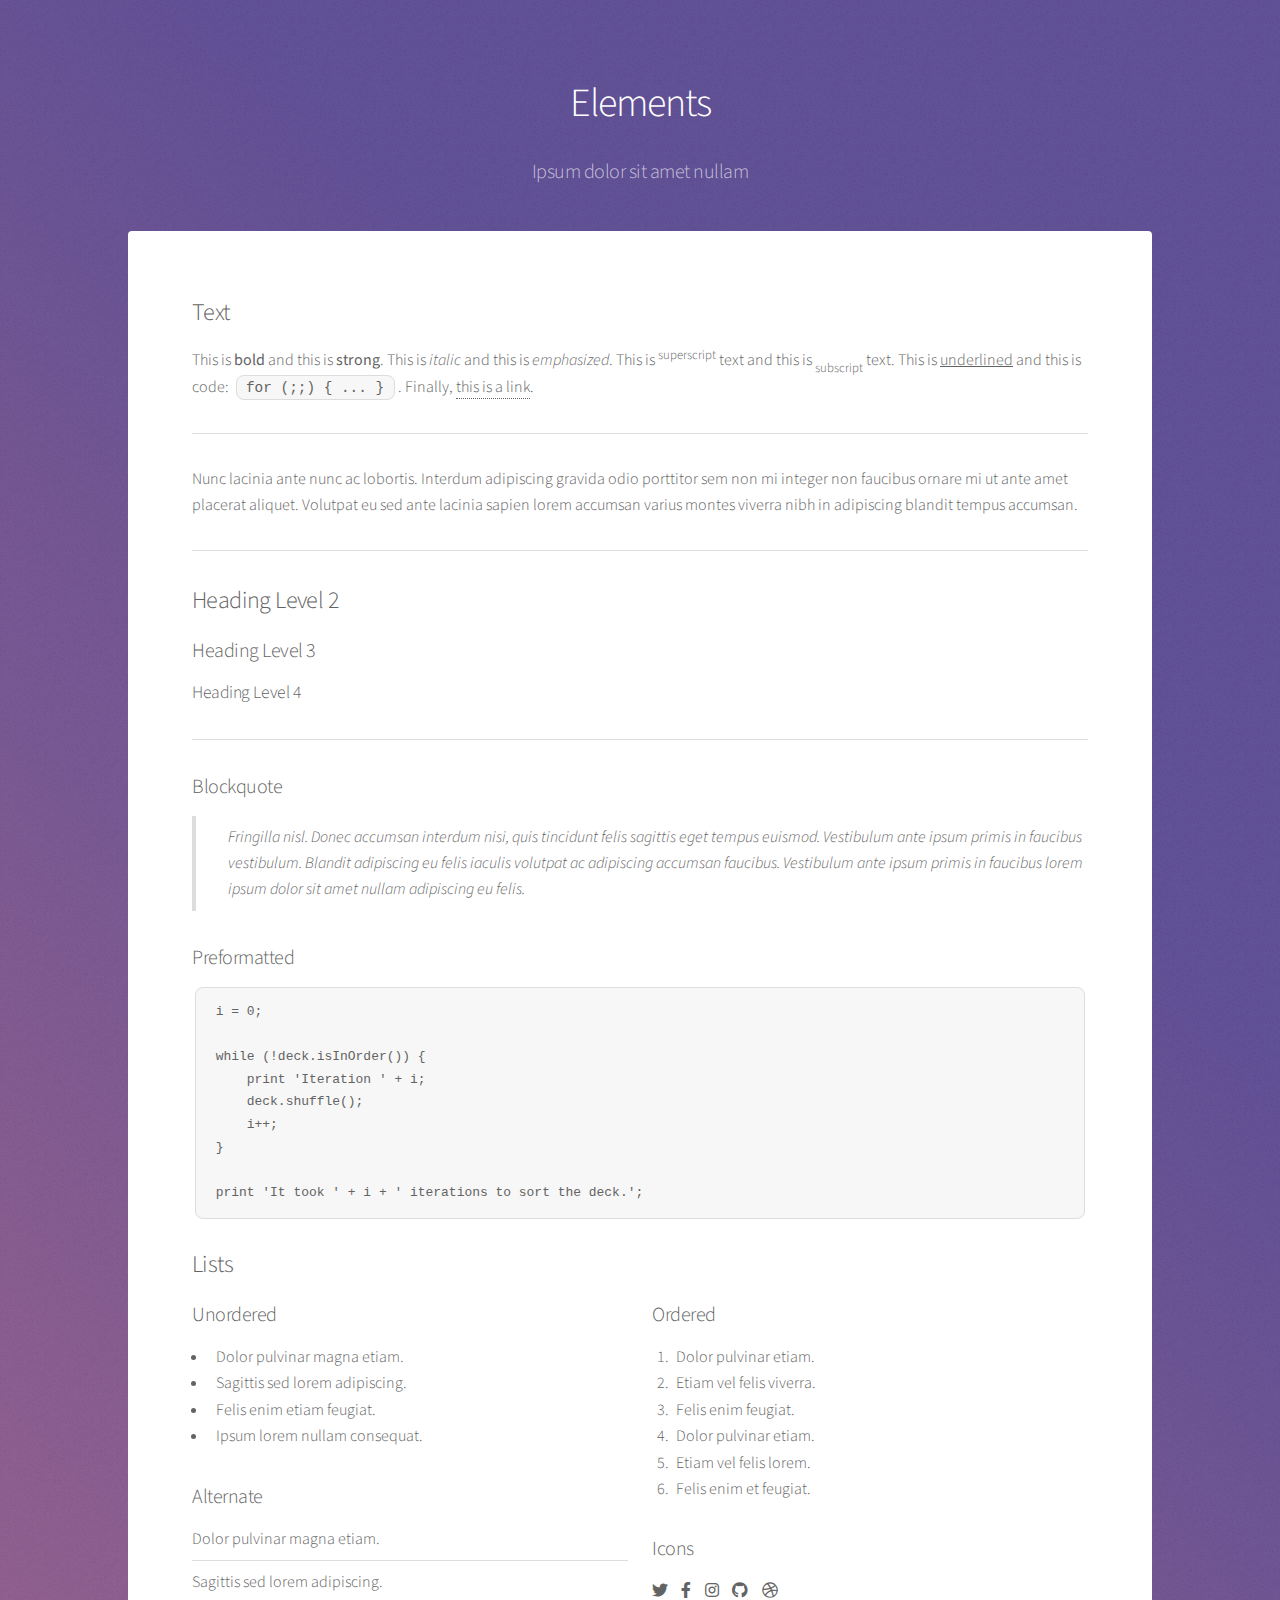
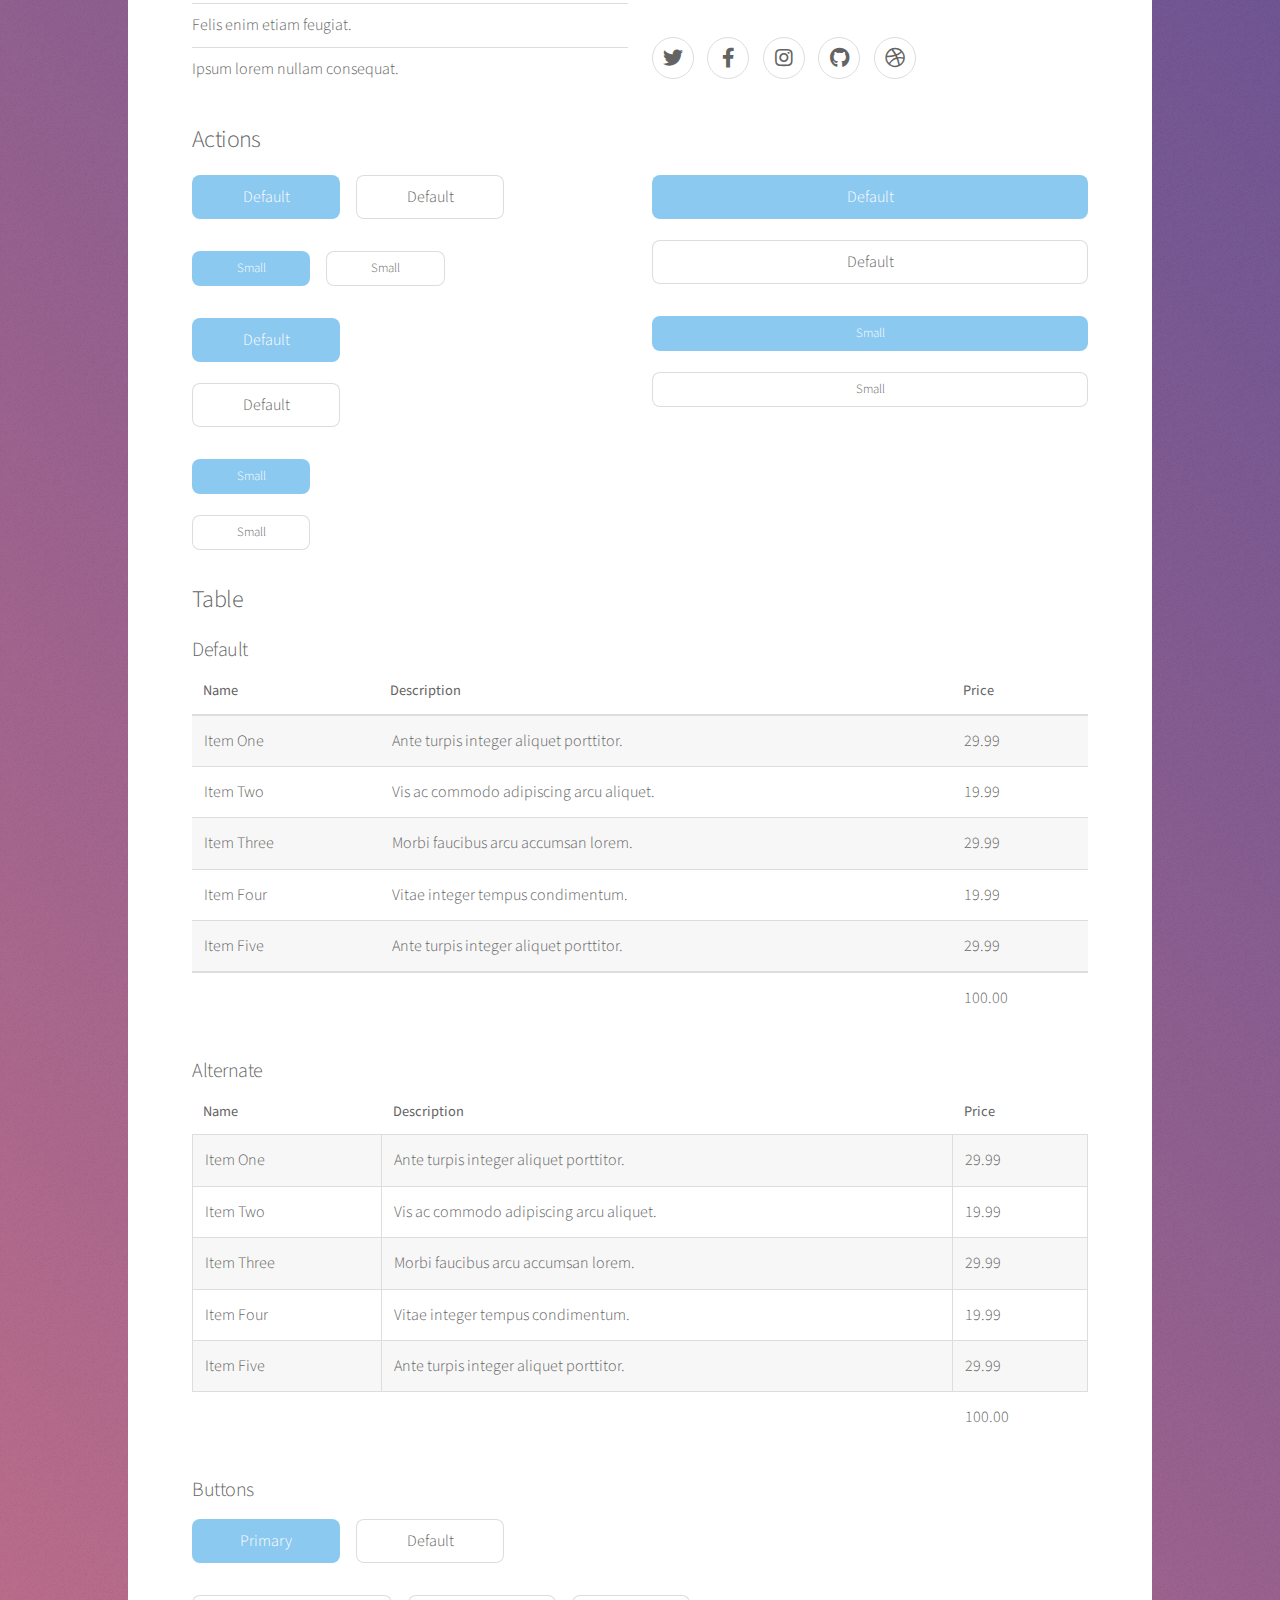
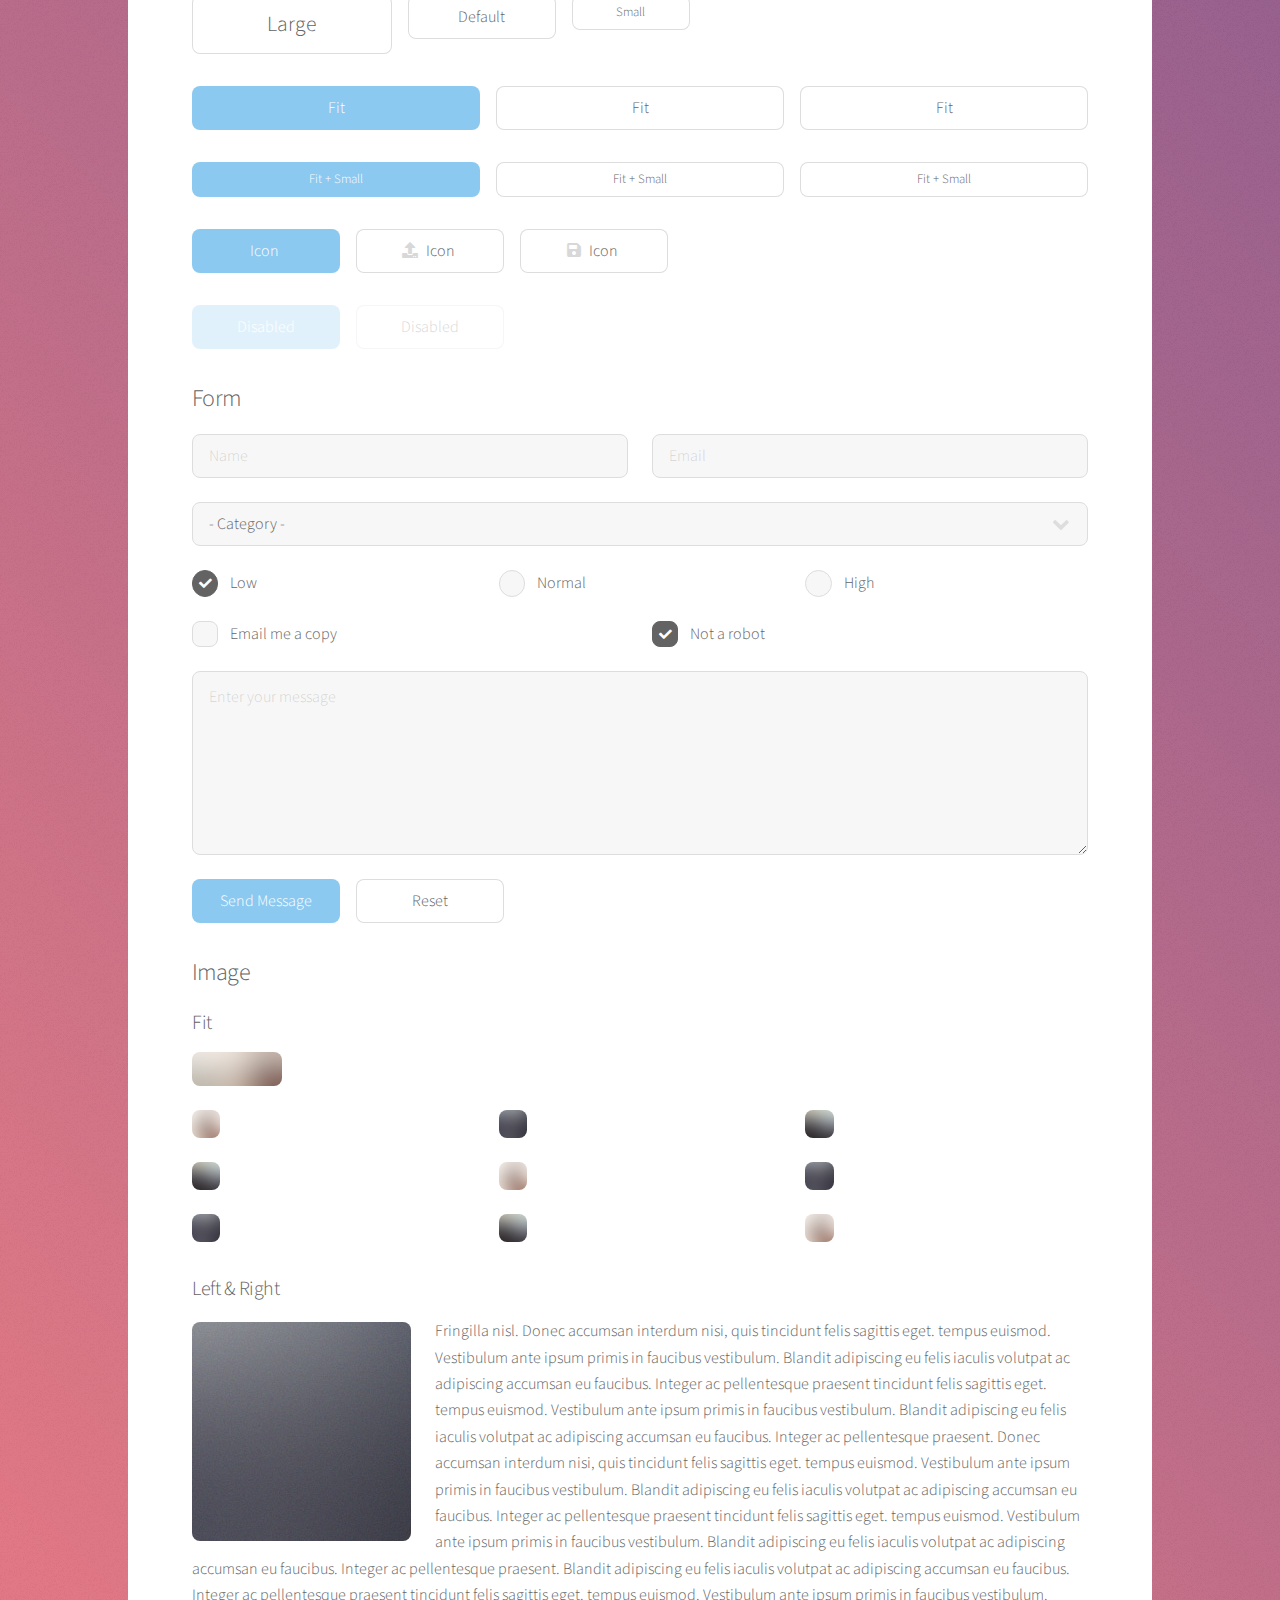
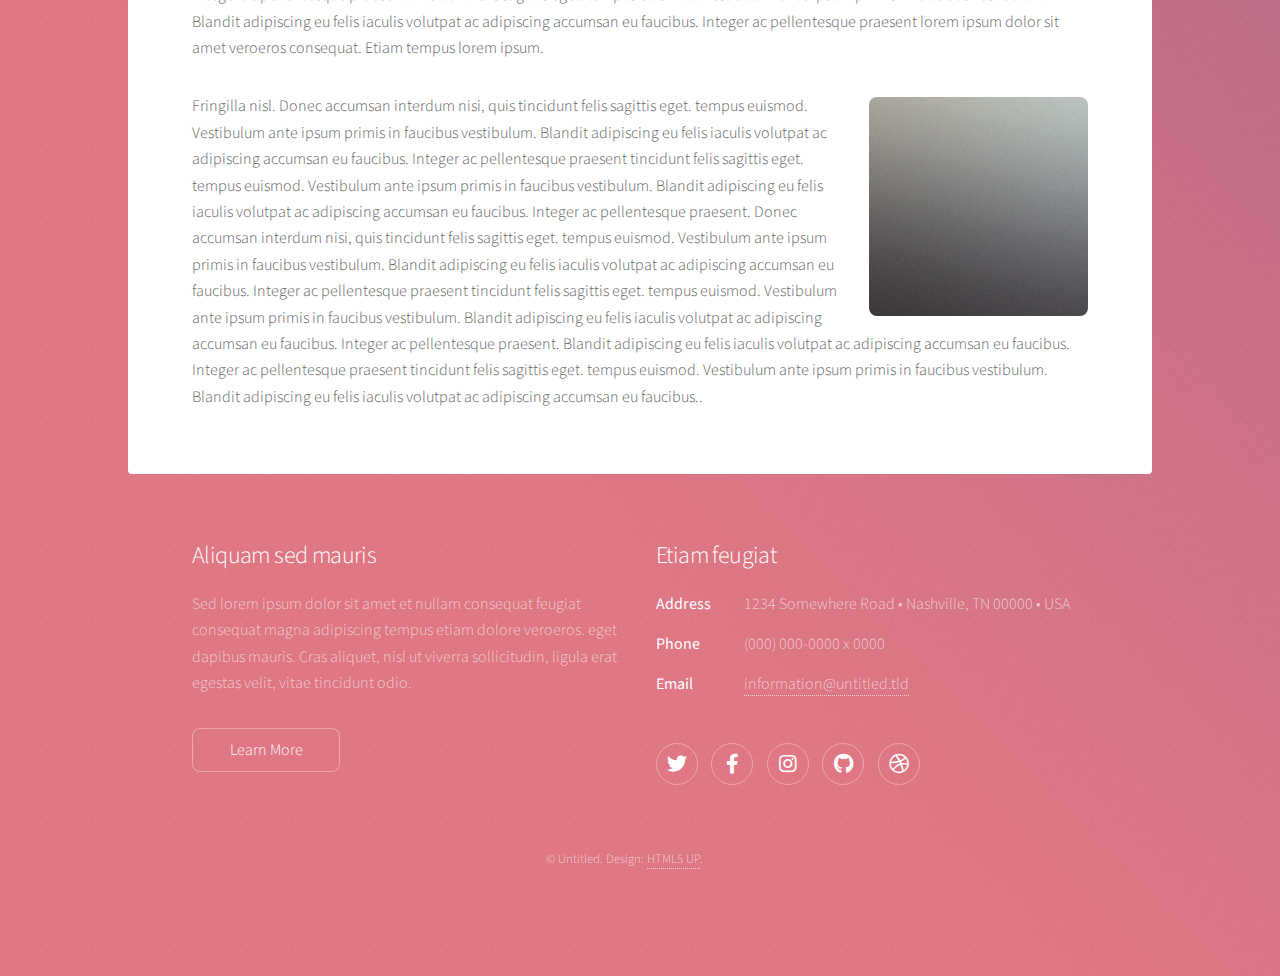
<file: elements.html>
<!DOCTYPE HTML>
<!--
	Stellar by HTML5 UP
	html5up.net | @ajlkn
	Free for personal and commercial use under the CCA 3.0 license (html5up.net/license)
-->
<html>
	<head>
		<title>Elements - Stellar by HTML5 UP</title>
		<meta charset="utf-8" />
		<meta name="viewport" content="width=device-width, initial-scale=1, user-scalable=no" />
		<link rel="stylesheet" href="assets/css/main.css" />
		<noscript><link rel="stylesheet" href="assets/css/noscript.css" /></noscript>
	</head>
	<body class="is-preload">

		<!-- Wrapper -->
			<div id="wrapper">

				<!-- Header -->
					<header id="header">
						<h1>Elements</h1>
						<p>Ipsum dolor sit amet nullam</p>
					</header>

				<!-- Main -->
					<div id="main">

						<!-- Content -->
							<section id="content" class="main">

								<!-- Text -->
									<section>
										<h2>Text</h2>
										<p>This is <b>bold</b> and this is <strong>strong</strong>. This is <i>italic</i> and this is <em>emphasized</em>.
										This is <sup>superscript</sup> text and this is <sub>subscript</sub> text.
										This is <u>underlined</u> and this is code: <code>for (;;) { ... }</code>. Finally, <a href="#">this is a link</a>.</p>
										<hr />
										<p>Nunc lacinia ante nunc ac lobortis. Interdum adipiscing gravida odio porttitor sem non mi integer non faucibus ornare mi ut ante amet placerat aliquet. Volutpat eu sed ante lacinia sapien lorem accumsan varius montes viverra nibh in adipiscing blandit tempus accumsan.</p>
										<hr />
										<h2>Heading Level 2</h2>
										<h3>Heading Level 3</h3>
										<h4>Heading Level 4</h4>
										<hr />
										<h3>Blockquote</h3>
										<blockquote>Fringilla nisl. Donec accumsan interdum nisi, quis tincidunt felis sagittis eget tempus euismod. Vestibulum ante ipsum primis in faucibus vestibulum. Blandit adipiscing eu felis iaculis volutpat ac adipiscing accumsan faucibus. Vestibulum ante ipsum primis in faucibus lorem ipsum dolor sit amet nullam adipiscing eu felis.</blockquote>
										<h3>Preformatted</h3>
										<pre><code>i = 0;

while (!deck.isInOrder()) {
    print 'Iteration ' + i;
    deck.shuffle();
    i++;
}

print 'It took ' + i + ' iterations to sort the deck.';</code></pre>
									</section>

								<!-- Lists -->
									<section>
										<h2>Lists</h2>
										<div class="row">
											<div class="col-6 col-12-medium">
												<h3>Unordered</h3>
												<ul>
													<li>Dolor pulvinar magna etiam.</li>
													<li>Sagittis sed lorem adipiscing.</li>
													<li>Felis enim etiam feugiat.</li>
													<li>Ipsum lorem nullam consequat.</li>
												</ul>
												<h3>Alternate</h3>
												<ul class="alt">
													<li>Dolor pulvinar magna etiam.</li>
													<li>Sagittis sed lorem adipiscing.</li>
													<li>Felis enim etiam feugiat.</li>
													<li>Ipsum lorem nullam consequat.</li>
												</ul>
											</div>
											<div class="col-6 col-12-medium">
												<h3>Ordered</h3>
												<ol>
													<li>Dolor pulvinar etiam.</li>
													<li>Etiam vel felis viverra.</li>
													<li>Felis enim feugiat.</li>
													<li>Dolor pulvinar etiam.</li>
													<li>Etiam vel felis lorem.</li>
													<li>Felis enim et feugiat.</li>
												</ol>
												<h3>Icons</h3>
												<ul class="icons">
													<li><a href="#" class="icon brands fa-twitter"><span class="label">Twitter</span></a></li>
													<li><a href="#" class="icon brands fa-facebook-f"><span class="label">Facebook</span></a></li>
													<li><a href="#" class="icon brands fa-instagram"><span class="label">Instagram</span></a></li>
													<li><a href="#" class="icon brands fa-github"><span class="label">GitHub</span></a></li>
													<li><a href="#" class="icon brands fa-dribbble"><span class="label">Dribbble</span></a></li>
												</ul>
												<ul class="icons">
													<li><a href="#" class="icon brands alt fa-twitter"><span class="label">Twitter</span></a></li>
													<li><a href="#" class="icon brands alt fa-facebook-f"><span class="label">Facebook</span></a></li>
													<li><a href="#" class="icon brands alt fa-instagram"><span class="label">Instagram</span></a></li>
													<li><a href="#" class="icon brands alt fa-github"><span class="label">GitHub</span></a></li>
													<li><a href="#" class="icon brands alt fa-dribbble"><span class="label">Dribbble</span></a></li>
												</ul>
											</div>
										</div>
										<h2>Actions</h2>
										<div class="row">
											<div class="col-6 col-12-medium">
												<ul class="actions">
													<li><a href="#" class="button primary">Default</a></li>
													<li><a href="#" class="button">Default</a></li>
												</ul>
												<ul class="actions small">
													<li><a href="#" class="button primary small">Small</a></li>
													<li><a href="#" class="button small">Small</a></li>
												</ul>
												<ul class="actions stacked">
													<li><a href="#" class="button primary">Default</a></li>
													<li><a href="#" class="button">Default</a></li>
												</ul>
												<ul class="actions stacked">
													<li><a href="#" class="button primary small">Small</a></li>
													<li><a href="#" class="button small">Small</a></li>
												</ul>
											</div>
											<div class="col-6 col-12-medium">
												<ul class="actions stacked">
													<li><a href="#" class="button primary fit">Default</a></li>
													<li><a href="#" class="button fit">Default</a></li>
												</ul>
												<ul class="actions stacked">
													<li><a href="#" class="button primary small fit">Small</a></li>
													<li><a href="#" class="button small fit">Small</a></li>
												</ul>
											</div>
										</div>
									</section>

								<!-- Table -->
									<section>
										<h2>Table</h2>
										<h3>Default</h3>
										<div class="table-wrapper">
											<table>
												<thead>
													<tr>
														<th>Name</th>
														<th>Description</th>
														<th>Price</th>
													</tr>
												</thead>
												<tbody>
													<tr>
														<td>Item One</td>
														<td>Ante turpis integer aliquet porttitor.</td>
														<td>29.99</td>
													</tr>
													<tr>
														<td>Item Two</td>
														<td>Vis ac commodo adipiscing arcu aliquet.</td>
														<td>19.99</td>
													</tr>
													<tr>
														<td>Item Three</td>
														<td> Morbi faucibus arcu accumsan lorem.</td>
														<td>29.99</td>
													</tr>
													<tr>
														<td>Item Four</td>
														<td>Vitae integer tempus condimentum.</td>
														<td>19.99</td>
													</tr>
													<tr>
														<td>Item Five</td>
														<td>Ante turpis integer aliquet porttitor.</td>
														<td>29.99</td>
													</tr>
												</tbody>
												<tfoot>
													<tr>
														<td colspan="2"></td>
														<td>100.00</td>
													</tr>
												</tfoot>
											</table>
										</div>

										<h3>Alternate</h3>
										<div class="table-wrapper">
											<table class="alt">
												<thead>
													<tr>
														<th>Name</th>
														<th>Description</th>
														<th>Price</th>
													</tr>
												</thead>
												<tbody>
													<tr>
														<td>Item One</td>
														<td>Ante turpis integer aliquet porttitor.</td>
														<td>29.99</td>
													</tr>
													<tr>
														<td>Item Two</td>
														<td>Vis ac commodo adipiscing arcu aliquet.</td>
														<td>19.99</td>
													</tr>
													<tr>
														<td>Item Three</td>
														<td> Morbi faucibus arcu accumsan lorem.</td>
														<td>29.99</td>
													</tr>
													<tr>
														<td>Item Four</td>
														<td>Vitae integer tempus condimentum.</td>
														<td>19.99</td>
													</tr>
													<tr>
														<td>Item Five</td>
														<td>Ante turpis integer aliquet porttitor.</td>
														<td>29.99</td>
													</tr>
												</tbody>
												<tfoot>
													<tr>
														<td colspan="2"></td>
														<td>100.00</td>
													</tr>
												</tfoot>
											</table>
										</div>
									</section>

								<!-- Buttons -->
									<section>
										<h3>Buttons</h3>
										<ul class="actions">
											<li><a href="#" class="button primary">Primary</a></li>
											<li><a href="#" class="button">Default</a></li>
										</ul>
										<ul class="actions">
											<li><a href="#" class="button large">Large</a></li>
											<li><a href="#" class="button">Default</a></li>
											<li><a href="#" class="button small">Small</a></li>
										</ul>
										<ul class="actions fit">
											<li><a href="#" class="button primary fit">Fit</a></li>
											<li><a href="#" class="button fit">Fit</a></li>
											<li><a href="#" class="button fit">Fit</a></li>
										</ul>
										<ul class="actions fit small">
											<li><a href="#" class="button primary fit small">Fit + Small</a></li>
											<li><a href="#" class="button fit small">Fit + Small</a></li>
											<li><a href="#" class="button fit small">Fit + Small</a></li>
										</ul>
										<ul class="actions">
											<li><a href="#" class="button primary icon solidfa-download">Icon</a></li>
											<li><a href="#" class="button icon solid fa-upload">Icon</a></li>
											<li><a href="#" class="button icon solid fa-save">Icon</a></li>
										</ul>
										<ul class="actions">
											<li><span class="button primary disabled">Disabled</span></li>
											<li><span class="button disabled">Disabled</span></li>
										</ul>
									</section>

								<!-- Form -->
									<section>
										<h2>Form</h2>
										<form method="post" action="#">
											<div class="row gtr-uniform">
												<div class="col-6 col-12-xsmall">
													<input type="text" name="demo-name" id="demo-name" value="" placeholder="Name" />
												</div>
												<div class="col-6 col-12-xsmall">
													<input type="email" name="demo-email" id="demo-email" value="" placeholder="Email" />
												</div>
												<div class="col-12">
													<select name="demo-category" id="demo-category">
														<option value="">- Category -</option>
														<option value="1">Manufacturing</option>
														<option value="1">Shipping</option>
														<option value="1">Administration</option>
														<option value="1">Human Resources</option>
													</select>
												</div>
												<div class="col-4 col-12-small">
													<input type="radio" id="demo-priority-low" name="demo-priority" checked>
													<label for="demo-priority-low">Low</label>
												</div>
												<div class="col-4 col-12-small">
													<input type="radio" id="demo-priority-normal" name="demo-priority">
													<label for="demo-priority-normal">Normal</label>
												</div>
												<div class="col-4 col-12-small">
													<input type="radio" id="demo-priority-high" name="demo-priority">
													<label for="demo-priority-high">High</label>
												</div>
												<div class="col-6 col-12-small">
													<input type="checkbox" id="demo-copy" name="demo-copy">
													<label for="demo-copy">Email me a copy</label>
												</div>
												<div class="col-6 col-12-small">
													<input type="checkbox" id="demo-human" name="demo-human" checked>
													<label for="demo-human">Not a robot</label>
												</div>
												<div class="col-12">
													<textarea name="demo-message" id="demo-message" placeholder="Enter your message" rows="6"></textarea>
												</div>
												<div class="col-12">
													<ul class="actions">
														<li><input type="submit" value="Send Message" class="primary" /></li>
														<li><input type="reset" value="Reset" /></li>
													</ul>
												</div>
											</div>
										</form>
									</section>

								<!-- Image -->
									<section>
										<h2>Image</h2>
										<h3>Fit</h3>
										<div class="box alt">
											<div class="row gtr-uniform">
												<div class="col-12"><span class="image fit"><img src="images/pic04.jpg" alt="" /></span></div>
												<div class="col-4"><span class="image fit"><img src="images/pic01.jpg" alt="" /></span></div>
												<div class="col-4"><span class="image fit"><img src="images/pic02.jpg" alt="" /></span></div>
												<div class="col-4"><span class="image fit"><img src="images/pic03.jpg" alt="" /></span></div>
												<div class="col-4"><span class="image fit"><img src="images/pic03.jpg" alt="" /></span></div>
												<div class="col-4"><span class="image fit"><img src="images/pic01.jpg" alt="" /></span></div>
												<div class="col-4"><span class="image fit"><img src="images/pic02.jpg" alt="" /></span></div>
												<div class="col-4"><span class="image fit"><img src="images/pic02.jpg" alt="" /></span></div>
												<div class="col-4"><span class="image fit"><img src="images/pic03.jpg" alt="" /></span></div>
												<div class="col-4"><span class="image fit"><img src="images/pic01.jpg" alt="" /></span></div>
											</div>
										</div>
										<h3>Left &amp; Right</h3>
										<p><span class="image left"><img src="images/pic05.jpg" alt="" /></span>Fringilla nisl. Donec accumsan interdum nisi, quis tincidunt felis sagittis eget. tempus euismod. Vestibulum ante ipsum primis in faucibus vestibulum. Blandit adipiscing eu felis iaculis volutpat ac adipiscing accumsan eu faucibus. Integer ac pellentesque praesent tincidunt felis sagittis eget. tempus euismod. Vestibulum ante ipsum primis in faucibus vestibulum. Blandit adipiscing eu felis iaculis volutpat ac adipiscing accumsan eu faucibus. Integer ac pellentesque praesent. Donec accumsan interdum nisi, quis tincidunt felis sagittis eget. tempus euismod. Vestibulum ante ipsum primis in faucibus vestibulum. Blandit adipiscing eu felis iaculis volutpat ac adipiscing accumsan eu faucibus. Integer ac pellentesque praesent tincidunt felis sagittis eget. tempus euismod. Vestibulum ante ipsum primis in faucibus vestibulum. Blandit adipiscing eu felis iaculis volutpat ac adipiscing accumsan eu faucibus. Integer ac pellentesque praesent. Blandit adipiscing eu felis iaculis volutpat ac adipiscing accumsan eu faucibus. Integer ac pellentesque praesent tincidunt felis sagittis eget. tempus euismod. Vestibulum ante ipsum primis in faucibus vestibulum. Blandit adipiscing eu felis iaculis volutpat ac adipiscing accumsan eu faucibus. Integer ac pellentesque praesent lorem ipsum dolor sit amet veroeros consequat. Etiam tempus lorem ipsum.</p>
										<p><span class="image right"><img src="images/pic06.jpg" alt="" /></span>Fringilla nisl. Donec accumsan interdum nisi, quis tincidunt felis sagittis eget. tempus euismod. Vestibulum ante ipsum primis in faucibus vestibulum. Blandit adipiscing eu felis iaculis volutpat ac adipiscing accumsan eu faucibus. Integer ac pellentesque praesent tincidunt felis sagittis eget. tempus euismod. Vestibulum ante ipsum primis in faucibus vestibulum. Blandit adipiscing eu felis iaculis volutpat ac adipiscing accumsan eu faucibus. Integer ac pellentesque praesent. Donec accumsan interdum nisi, quis tincidunt felis sagittis eget. tempus euismod. Vestibulum ante ipsum primis in faucibus vestibulum. Blandit adipiscing eu felis iaculis volutpat ac adipiscing accumsan eu faucibus. Integer ac pellentesque praesent tincidunt felis sagittis eget. tempus euismod. Vestibulum ante ipsum primis in faucibus vestibulum. Blandit adipiscing eu felis iaculis volutpat ac adipiscing accumsan eu faucibus. Integer ac pellentesque praesent. Blandit adipiscing eu felis iaculis volutpat ac adipiscing accumsan eu faucibus. Integer ac pellentesque praesent tincidunt felis sagittis eget. tempus euismod. Vestibulum ante ipsum primis in faucibus vestibulum. Blandit adipiscing eu felis iaculis volutpat ac adipiscing accumsan eu faucibus..</p>
									</section>

							</section>

					</div>

				<!-- Footer -->
					<footer id="footer">
						<section>
							<h2>Aliquam sed mauris</h2>
							<p>Sed lorem ipsum dolor sit amet et nullam consequat feugiat consequat magna adipiscing tempus etiam dolore veroeros. eget dapibus mauris. Cras aliquet, nisl ut viverra sollicitudin, ligula erat egestas velit, vitae tincidunt odio.</p>
							<ul class="actions">
								<li><a href="#" class="button">Learn More</a></li>
							</ul>
						</section>
						<section>
							<h2>Etiam feugiat</h2>
							<dl class="alt">
								<dt>Address</dt>
								<dd>1234 Somewhere Road &bull; Nashville, TN 00000 &bull; USA</dd>
								<dt>Phone</dt>
								<dd>(000) 000-0000 x 0000</dd>
								<dt>Email</dt>
								<dd><a href="#">information@untitled.tld</a></dd>
							</dl>
							<ul class="icons">
								<li><a href="#" class="icon brands fa-twitter alt"><span class="label">Twitter</span></a></li>
								<li><a href="#" class="icon brands fa-facebook-f alt"><span class="label">Facebook</span></a></li>
								<li><a href="#" class="icon brands fa-instagram alt"><span class="label">Instagram</span></a></li>
								<li><a href="#" class="icon brands fa-github alt"><span class="label">GitHub</span></a></li>
								<li><a href="#" class="icon brands fa-dribbble alt"><span class="label">Dribbble</span></a></li>
							</ul>
						</section>
						<p class="copyright">&copy; Untitled. Design: <a href="https://html5up.net">HTML5 UP</a>.</p>
					</footer>

			</div>

		<!-- Scripts -->
			<script src="assets/js/jquery.min.js"></script>
			<script src="assets/js/jquery.scrollex.min.js"></script>
			<script src="assets/js/jquery.scrolly.min.js"></script>
			<script src="assets/js/browser.min.js"></script>
			<script src="assets/js/breakpoints.min.js"></script>
			<script src="assets/js/util.js"></script>
			<script src="assets/js/main.js"></script>

	</body>
</html>
</file>
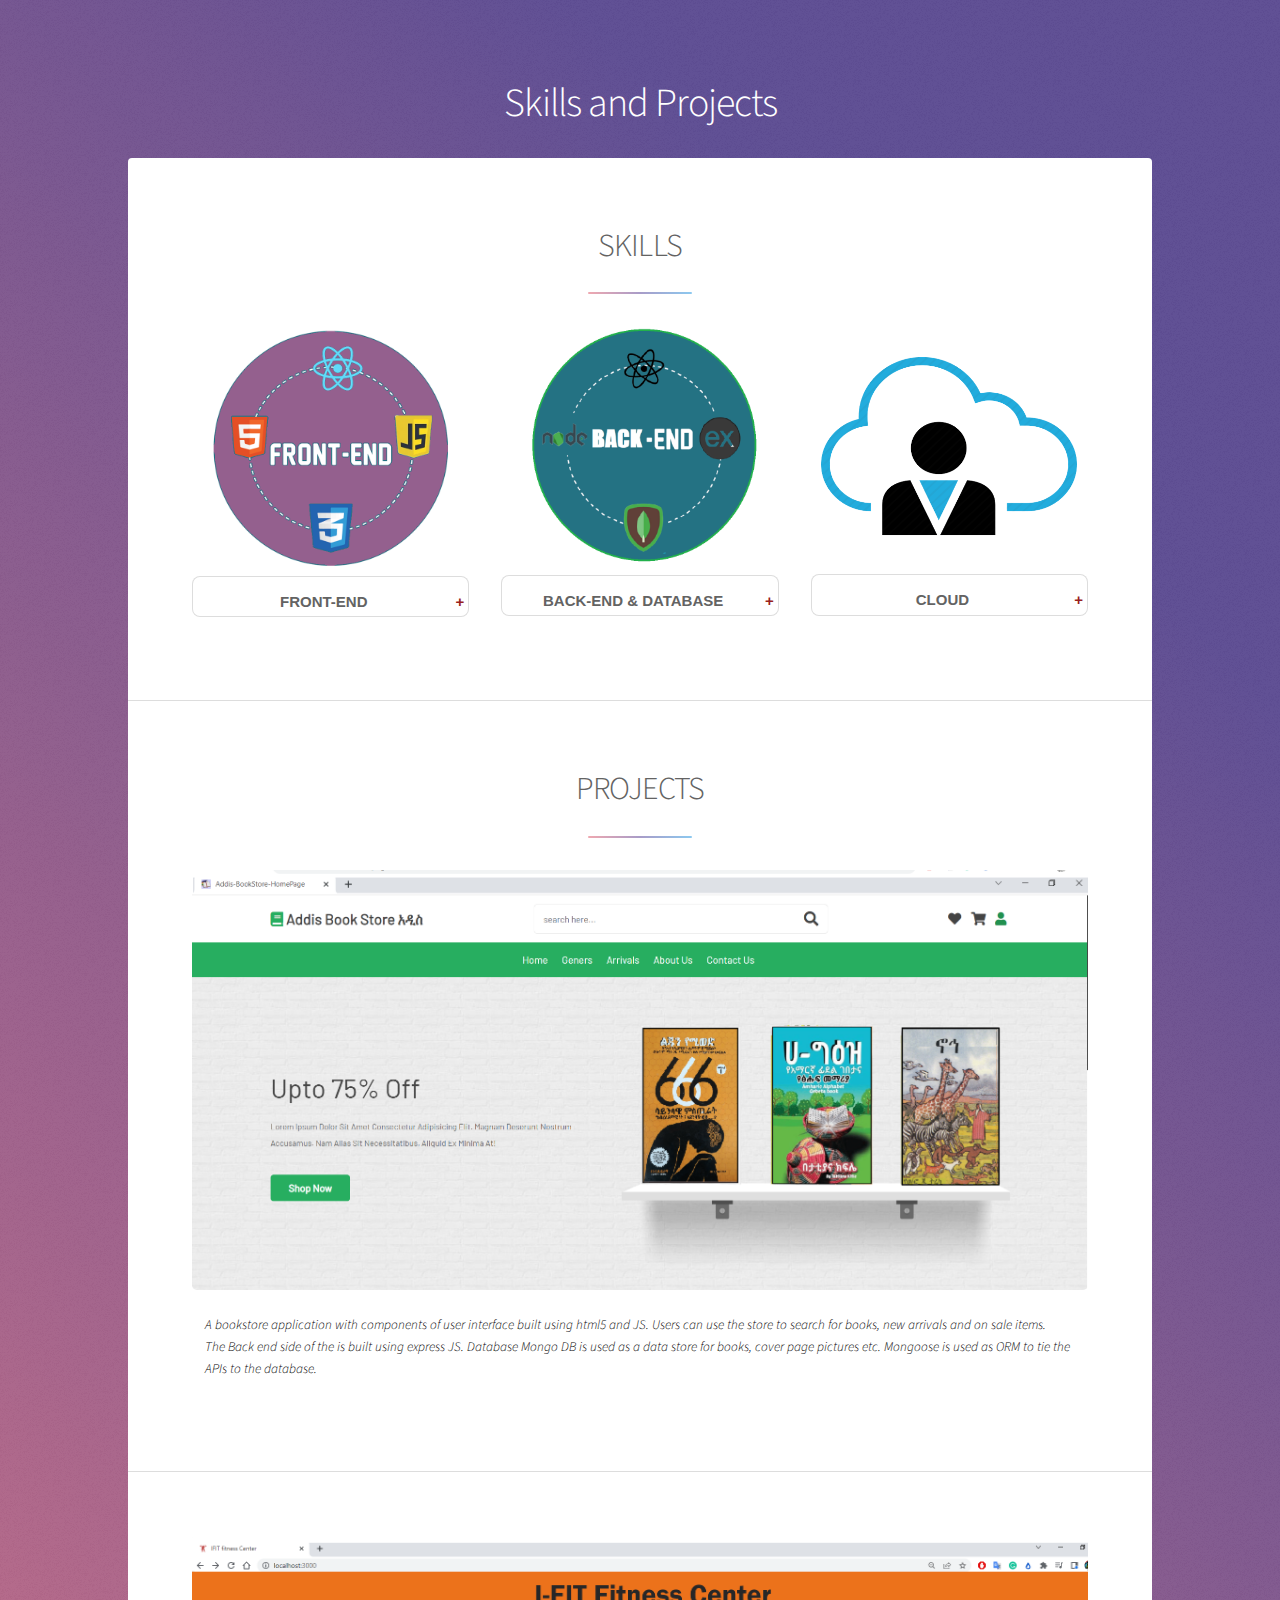
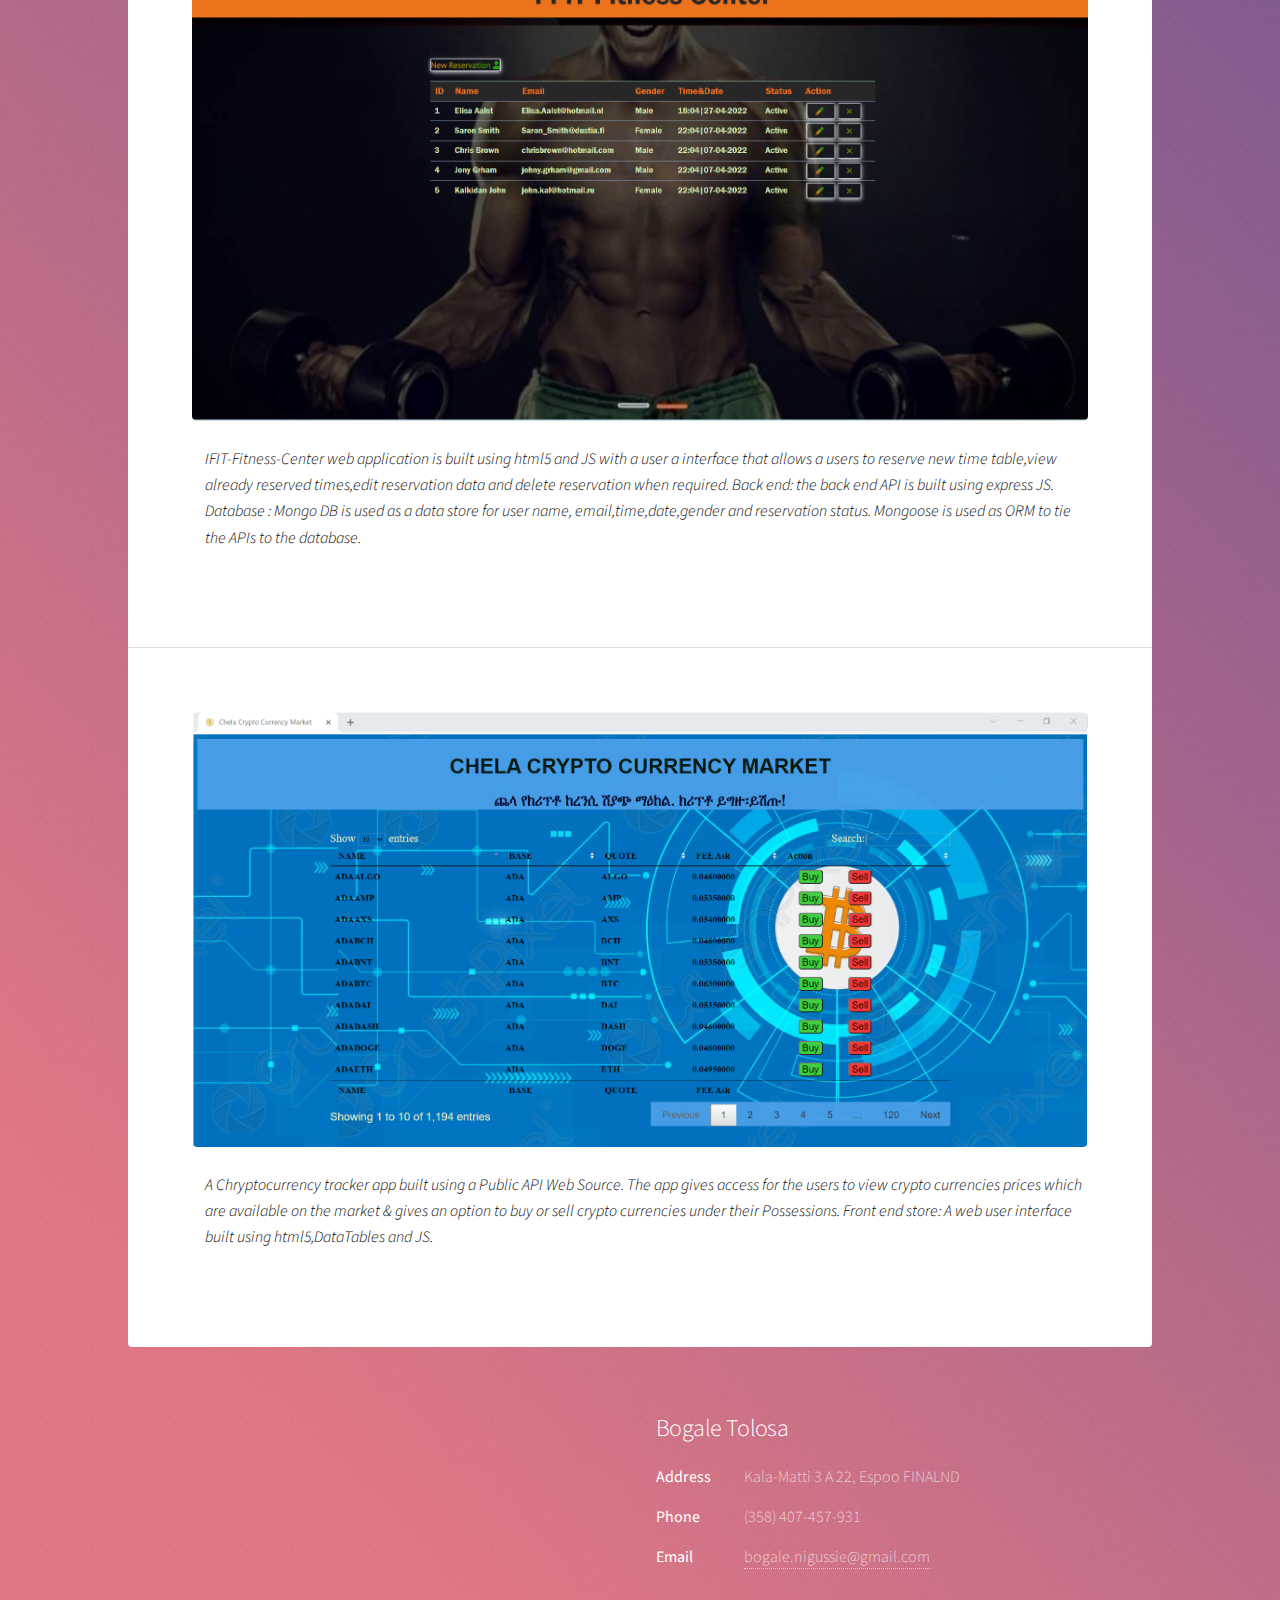
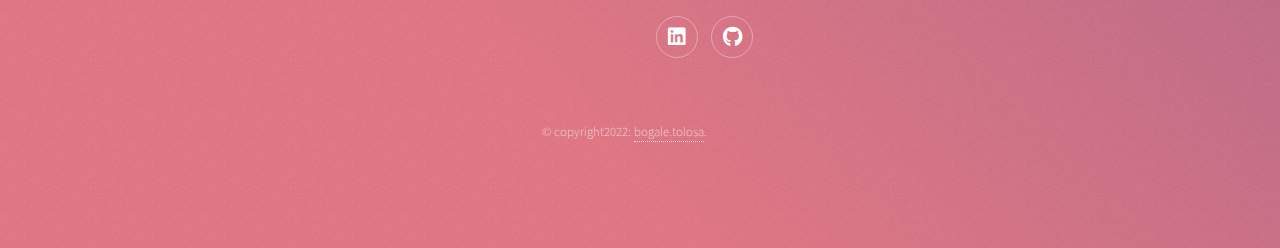
<file: generic.html>
<!DOCTYPE HTML>
<!--
	Stellar by HTML5 UP
	html5up.net | @ajlkn
	Free for personal and commercial use under the CCA 3.0 license (html5up.net/license)
-->
<html>

<head>
    <title>Bogale Tolosa Portfolio</title>
    <meta charset="utf-8" />
    <meta name="viewport" content="width=device-width, initial-scale=1, user-scalable=no" />
    <link rel="stylesheet" href="assets/css/main.css" />
    <noscript><link rel="stylesheet" href="assets/css/noscript.css" /></noscript>
</head>

<body class="is-preload">

    <!-- Wrapper -->
    <div id="wrapper">

        <!-- Header -->
        <header id="header">
            <h1>Skills and Projects </h1>

        </header>

        <!-- Main -->
        <div id="main">
            <section id="first" class="main special">
                <header class="major">
                    <h2>SKILLS</h2>
                </header>
                <ul class="features">
                    <li>
                        <span><img src="images/front2.png" style="width:15rem" alt="" /></span>
                        <button class="collapsible ">FRONT-END</button>
                        <div class="c-content ">
                            <p>Experienced in building user-centered </br>
                                single and multipage web based applications </br>
                            </p>

                        </div>
                    </li>
                    <li>
                        <span><img src="images/express2.png " style="width:15rem" alt="" /></span>

                        <button class="collapsible ">BACK-END & DATABASE</button>
                        <!-- <h3>SKILLS</h3> -->
                        <div class="c-content" style=" font-size: 1.1rem;background-color: rgba(0, 128, 0, 0.293);">
                            <p>Adept at developing high throughput,scalable</br> backend services such as Web APIs & Databases single and multipage web applications
                            </p>
                        </div>
                    </li>
                    <li>
                        <span><img src="images/cloud.png " style="width:16rem;height:15rem" alt="" /></span>

                        <button class="collapsible ">CLOUD</button>
                        <!-- <h3>SKILLS</h3> -->
                        <div class="c-content" style=" font-size: 1.1rem;background-color: rgba(0, 128, 0, 0.293);">
                            <p>-AWS</p>
                        </div>
                    </li>
            </section>
            <!-- Content -->
            <section id="intro " class="main special">
                <div class="spotlight ">
                    <div class="content ">
                        <header class="major ">
                            <h2>PROJECTS</h2>
                        </header>
                        <div>
                            <img id="myImg1" src="images/book1.png">
                            <div style="margin-top:1rem;margin-left:0.8rem;color:rgb(0, 0, 0);font-style: italic;font-size:smaller;text-align:left">
                                <p>A bookstore application with components of user interface built using html5 and JS. Users can use the store to search for books, new arrivals and on sale items.</br>The Back end side of the is built using express JS. Database
                                    Mongo DB is used as a data store for books, cover page pictures etc. Mongoose is used as ORM to tie the APIs to the database.</p>
                            </div>
                        </div>
                    </div>
                </div>
            </section>

            <section id="intro " class="main ">
                <div class="spotlight ">
                    <div class="content ">
                        <div>
                            <img id="myImg1" src="images/fitness1.png">
                            <div style="margin-top:1rem;margin-left:0.8rem;font-style: italic;color:black;text-align:left">
                                <p>IFIT-Fitness-Center web application is built using html5 and JS with a user a interface that allows a users to reserve new time table,view already reserved times,edit reservation data and delete reservation when required.
                                    Back end: the back end API is built using express JS. Database : Mongo DB is used as a data store for user name, email,time,date,gender and reservation status. Mongoose is used as ORM to tie the APIs to the database.</p>
                            </div>
                        </div>
                    </div>
                </div>
            </section>

            <section id="intro " class="main ">
                <div class="spotlight ">
                    <div class="content ">
                        <div>
                            <img id="myImg1" src="images/Chela.png">
                            <div style="margin-top:1rem;margin-left:0.8rem;font-style: italic;color:black;">
                                <p> A Chryptocurrency tracker app built using a Public API Web Source. The app gives access for the users to view crypto currencies prices which are available on the market & gives an option to buy or sell crypto currencies
                                    under their Possessions. Front end store: A web user interface built using html5,DataTables and JS.
                            </div>
                        </div>
                    </div>
                </div>
            </section>




        </div>

        <!-- Footer -->
        <footer id="footer">
            <section>
                <!-- <h2></h2>
                <p></p>
                <ul class="actions">
                    <li></li>
                </ul> -->
            </section>
            <section>
                <h2>Bogale Tolosa</h2>
                <dl class="alt" id="contact">
                    <dt>Address</dt>
                    <dd>Kala-Matti 3 A 22, Espoo FINALND</dd>
                    <dt>Phone</dt>
                    <dd>(358) 407-457-931</dd>
                    <dt>Email</dt>
                    <dd><a href="mailto:bogale.nigussie@gmail.com">bogale.nigussie@gmail.com</a></dd>
                </dl>
                <ul class="icons">

                    <li><a href="https://www.linkedin.com/in/bogale-nigussie-74944714/" class="icon brands fa-linkedin alt"><span class="label">Linkiden</span></a></li>
                    <li><a href="#" class="icon brands fa-github alt"><span class="label">GitHub</span></a></li>

                </ul>
            </section>
            <p class="copyright">&copy; copyright2022: <a href="https://github.com/bogalenigussie">bogale.tolosa</a>.</p>
        </footer>

    </div>

    <!-- Scripts -->
    <script src="assets/js/jquery.min.js "></script>
    <script src="assets/js/jquery.scrollex.min.js "></script>
    <script src="assets/js/jquery.scrolly.min.js "></script>
    <script src="assets/js/browser.min.js "></script>
    <script src="assets/js/breakpoints.min.js "></script>
    <script src="assets/js/util.js "></script>
    <script src="assets/js/main.js "></script>

</body>

</html>
</file>
<file: assets/css/noscript.css>
/*
	Stellar by HTML5 UP
	html5up.net | @ajlkn
	Free for personal and commercial use under the CCA 3.0 license (html5up.net/license)
*/

/* Header */

	body.is-preload #header.alt > * {
		opacity: 1;
	}

	body.is-preload #header.alt .logo {
		-moz-transform: none;
		-webkit-transform: none;
		-ms-transform: none;
		transform: none;
	}
</file>
<file: assets/css/main.css>
@import url(fontawesome-all.min.css);
        @import 'https://fonts.googleapis.com/css?family=Source+Sans+Pro:300,400';
        /*
	Stellar by HTML5 UP
	html5up.net | @ajlkn
	Free for personal and commercial use under the CCA 3.0 license (html5up.net/license)
*/
        
        html,
        body,
        div,
        span,
        applet,
        object,
        iframe,
        h1,
        h2,
        h3,
        h4,
        h5,
        h6,
        p,
        blockquote,
        pre,
        a,
        abbr,
        acronym,
        address,
        big,
        cite,
        code,
        del,
        dfn,
        em,
        img,
        ins,
        kbd,
        q,
        s,
        samp,
        small,
        strike,
        strong,
        sub,
        sup,
        tt,
        var,
        b,
        u,
        i,
        center,
        dl,
        dt,
        dd,
        ol,
        ul,
        li,
        fieldset,
        form,
        label,
        legend,
        table,
        caption,
        tbody,
        tfoot,
        thead,
        tr,
        th,
        td,
        article,
        aside,
        canvas,
        details,
        embed,
        figure,
        figcaption,
        footer,
        header,
        hgroup,
        menu,
        nav,
        output,
        ruby,
        section,
        summary,
        time,
        mark,
        audio,
        video {
            margin: 0;
            padding: 0;
            border: 0;
            font-size: 100%;
            font: inherit;
            vertical-align: baseline;
        }
        
        article,
        aside,
        details,
        figcaption,
        figure,
        footer,
        header,
        hgroup,
        menu,
        nav,
        section {
            display: block;
        }
        
        body {
            line-height: 1;
        }
        
        ol,
        ul {
            list-style: none;
        }
        
        blockquote,
        q {
            quotes: none;
        }
        
        blockquote:before,
        blockquote:after,
        q:before,
        q:after {
            content: '';
            content: none;
        }
        
        table {
            border-collapse: collapse;
            border-spacing: 0;
        }
        
        body {
            -webkit-text-size-adjust: none;
        }
        
        mark {
            background-color: transparent;
            color: inherit;
        }
        
        input::-moz-focus-inner {
            border: 0;
            padding: 0;
        }
        
        input,
        select,
        textarea {
            -moz-appearance: none;
            -webkit-appearance: none;
            -ms-appearance: none;
            appearance: none;
        }
        /* Basic */
        
        @-ms-viewport {
            width: device-width;
        }
        
        body {
            -ms-overflow-style: scrollbar;
        }
        
        @media screen and (max-width: 480px) {
            html,
            body {
                min-width: 320px;
            }
        }
        
        html {
            box-sizing: border-box;
        }
        
        *,
        *:before,
        *:after {
            box-sizing: inherit;
        }
        
        body {
            background-color: #935d8c;
            background-image: url("images/overlay.png"), -moz-linear-gradient(45deg, #e37682 15%, #5f4d93 85%);
            background-image: url("images/overlay.png"), -webkit-linear-gradient(45deg, #e37682 15%, #5f4d93 85%);
            background-image: url("images/overlay.png"), -ms-linear-gradient(45deg, #e37682 15%, #5f4d93 85%);
            background-image: url("images/overlay.png"), linear-gradient(45deg, #e37682 15%, #5f4d93 85%);
        }
        
        body.is-preload *,
        body.is-preload *:before,
        body.is-preload *:after {
            -moz-animation: none !important;
            -webkit-animation: none !important;
            -ms-animation: none !important;
            animation: none !important;
            -moz-transition: none !important;
            -webkit-transition: none !important;
            -ms-transition: none !important;
            transition: none !important;
        }
        /* Type */
        
        body {
            background-color: #935d8c;
            color: rgba(255, 255, 255, 0.65);
        }
        
        body,
        input,
        select,
        textarea {
            font-family: "Source Sans Pro", Helvetica, sans-serif;
            font-size: 17pt;
            font-weight: 300;
            line-height: 1.65;
        }
        
        @media screen and (max-width: 1680px) {
            body,
            input,
            select,
            textarea {
                font-size: 14pt;
            }
        }
        
        @media screen and (max-width: 1280px) {
            body,
            input,
            select,
            textarea {
                font-size: 12pt;
            }
        }
        
        @media screen and (max-width: 360px) {
            body,
            input,
            select,
            textarea {
                font-size: 11pt;
            }
        }
        
        a {
            -moz-transition: color 0.2s ease, border-bottom 0.2s ease;
            -webkit-transition: color 0.2s ease, border-bottom 0.2s ease;
            -ms-transition: color 0.2s ease, border-bottom 0.2s ease;
            transition: color 0.2s ease, border-bottom 0.2s ease;
            text-decoration: none;
            border-bottom: dotted 1px;
            color: inherit;
        }
        
        a:hover {
            border-bottom-color: transparent;
        }
        
        strong,
        b {
            font-weight: 400;
        }
        
        em,
        i {
            font-style: italic;
        }
        
        p {
            margin: 0 0 2em 0;
        }
        
        p.content {
            -moz-columns: 20em 2;
            -webkit-columns: 20em 2;
            -ms-columns: 20em 2;
            columns: 20em 2;
            -moz-column-gap: 2em;
            -webkit-column-gap: 2em;
            -ms-column-gap: 2em;
            column-gap: 2em;
            text-align: justify;
        }
        
        h1,
        h2,
        h3,
        h4,
        h5,
        h6 {
            font-weight: 300;
            line-height: 1.5;
            margin: 0 0 0.7em 0;
            letter-spacing: -0.025em;
        }
        
        h1 a,
        h2 a,
        h3 a,
        h4 a,
        h5 a,
        h6 a {
            color: inherit;
            text-decoration: none;
        }
        
        h1 {
            font-size: 2.5em;
            line-height: 1.2;
        }
        
        h2 {
            font-size: 1.5em;
        }
        
        h3 {
            font-size: 1.25em;
        }
        
        h4 {
            font-size: 1.1em;
        }
        
        h5 {
            font-size: 0.9em;
        }
        
        h6 {
            font-size: 0.7em;
        }
        
        @media screen and (max-width: 736px) {
            h1 {
                font-size: 2em;
            }
        }
        
        sub {
            font-size: 0.8em;
            position: relative;
            top: 0.5em;
        }
        
        sup {
            font-size: 0.8em;
            position: relative;
            top: -0.5em;
        }
        
        blockquote {
            border-left: solid 4px;
            font-style: italic;
            margin: 0 0 2em 0;
            padding: 0.5em 0 0.5em 2em;
        }
        
        code {
            border-radius: 8px;
            border: solid 1px;
            font-family: "Courier New", monospace;
            font-size: 0.9em;
            margin: 0 0.25em;
            padding: 0.25em 0.65em;
        }
        
        pre {
            -webkit-overflow-scrolling: touch;
            font-family: "Courier New", monospace;
            font-size: 0.9em;
            margin: 0 0 2em 0;
        }
        
        pre code {
            display: block;
            line-height: 1.75;
            padding: 1em 1.5em;
            overflow-x: auto;
        }
        
        hr {
            border: 0;
            border-bottom: solid 1px;
            margin: 2em 0;
        }
        
        hr.major {
            margin: 3em 0;
        }
        
        .align-left {
            text-align: left;
        }
        
        .align-center {
            text-align: center;
        }
        
        .align-right {
            text-align: right;
        }
        
        input,
        select,
        textarea {
            color: #ffffff;
        }
        
        a:hover {
            color: #ffffff;
        }
        
        strong,
        b {
            color: #ffffff;
        }
        
        h1,
        h2,
        h3,
        h4,
        h5,
        h6 {
            color: #ffffff;
        }
        
        blockquote {
            border-left-color: rgba(255, 255, 255, 0.35);
        }
        
        code {
            background: rgba(255, 255, 255, 0.075);
            border-color: rgba(255, 255, 255, 0.35);
        }
        
        hr {
            border-bottom-color: rgba(255, 255, 255, 0.35);
        }
        /* Row */
        
        .row {
            display: flex;
            flex-wrap: wrap;
            box-sizing: border-box;
            align-items: stretch;
        }
        
        .row>* {
            box-sizing: border-box;
        }
        
        .row.gtr-uniform>*> :last-child {
            margin-bottom: 0;
        }
        
        .row.aln-left {
            justify-content: flex-start;
        }
        
        .row.aln-center {
            justify-content: center;
        }
        
        .row.aln-right {
            justify-content: flex-end;
        }
        
        .row.aln-top {
            align-items: flex-start;
        }
        
        .row.aln-middle {
            align-items: center;
        }
        
        .row.aln-bottom {
            align-items: flex-end;
        }
        
        .row>.imp {
            order: -1;
        }
        
        .row>.col-1 {
            width: 8.33333%;
        }
        
        .row>.off-1 {
            margin-left: 8.33333%;
        }
        
        .row>.col-2 {
            width: 16.66667%;
        }
        
        .row>.off-2 {
            margin-left: 16.66667%;
        }
        
        .row>.col-3 {
            width: 25%;
        }
        
        .row>.off-3 {
            margin-left: 25%;
        }
        
        .row>.col-4 {
            width: 33.33333%;
        }
        
        .row>.off-4 {
            margin-left: 33.33333%;
        }
        
        .row>.col-5 {
            width: 41.66667%;
        }
        
        .row>.off-5 {
            margin-left: 41.66667%;
        }
        
        .row>.col-6 {
            width: 50%;
        }
        
        .row>.off-6 {
            margin-left: 50%;
        }
        
        .row>.col-7 {
            width: 58.33333%;
        }
        
        .row>.off-7 {
            margin-left: 58.33333%;
        }
        
        .row>.col-8 {
            width: 66.66667%;
        }
        
        .row>.off-8 {
            margin-left: 66.66667%;
        }
        
        .row>.col-9 {
            width: 75%;
        }
        
        .row>.off-9 {
            margin-left: 75%;
        }
        
        .row>.col-10 {
            width: 83.33333%;
        }
        
        .row>.off-10 {
            margin-left: 83.33333%;
        }
        
        .row>.col-11 {
            width: 91.66667%;
        }
        
        .row>.off-11 {
            margin-left: 91.66667%;
        }
        
        .row>.col-12 {
            width: 100%;
        }
        
        .row>.off-12 {
            margin-left: 100%;
        }
        
        .row.gtr-0 {
            margin-top: 0;
            margin-left: 0em;
        }
        
        .row.gtr-0>* {
            padding: 0 0 0 0em;
        }
        
        .row.gtr-0.gtr-uniform {
            margin-top: 0em;
        }
        
        .row.gtr-0.gtr-uniform>* {
            padding-top: 0em;
        }
        
        .row.gtr-25 {
            margin-top: 0;
            margin-left: -0.375em;
        }
        
        .row.gtr-25>* {
            padding: 0 0 0 0.375em;
        }
        
        .row.gtr-25.gtr-uniform {
            margin-top: -0.375em;
        }
        
        .row.gtr-25.gtr-uniform>* {
            padding-top: 0.375em;
        }
        
        .row.gtr-50 {
            margin-top: 0;
            margin-left: -0.75em;
        }
        
        .row.gtr-50>* {
            padding: 0 0 0 0.75em;
        }
        
        .row.gtr-50.gtr-uniform {
            margin-top: -0.75em;
        }
        
        .row.gtr-50.gtr-uniform>* {
            padding-top: 0.75em;
        }
        
        .row {
            margin-top: 0;
            margin-left: -1.5em;
        }
        
        .row>* {
            padding: 0 0 0 1.5em;
        }
        
        .row.gtr-uniform {
            margin-top: -1.5em;
        }
        
        .row.gtr-uniform>* {
            padding-top: 1.5em;
        }
        
        .row.gtr-150 {
            margin-top: 0;
            margin-left: -2.25em;
        }
        
        .row.gtr-150>* {
            padding: 0 0 0 2.25em;
        }
        
        .row.gtr-150.gtr-uniform {
            margin-top: -2.25em;
        }
        
        .row.gtr-150.gtr-uniform>* {
            padding-top: 2.25em;
        }
        
        .row.gtr-200 {
            margin-top: 0;
            margin-left: -3em;
        }
        
        .row.gtr-200>* {
            padding: 0 0 0 3em;
        }
        
        .row.gtr-200.gtr-uniform {
            margin-top: -3em;
        }
        
        .row.gtr-200.gtr-uniform>* {
            padding-top: 3em;
        }
        
        @media screen and (max-width: 1680px) {
            .row {
                display: flex;
                flex-wrap: wrap;
                box-sizing: border-box;
                align-items: stretch;
            }
            .row>* {
                box-sizing: border-box;
            }
            .row.gtr-uniform>*> :last-child {
                margin-bottom: 0;
            }
            .row.aln-left {
                justify-content: flex-start;
            }
            .row.aln-center {
                justify-content: center;
            }
            .row.aln-right {
                justify-content: flex-end;
            }
            .row.aln-top {
                align-items: flex-start;
            }
            .row.aln-middle {
                align-items: center;
            }
            .row.aln-bottom {
                align-items: flex-end;
            }
            .row>.imp-xlarge {
                order: -1;
            }
            .row>.col-1-xlarge {
                width: 8.33333%;
            }
            .row>.off-1-xlarge {
                margin-left: 8.33333%;
            }
            .row>.col-2-xlarge {
                width: 16.66667%;
            }
            .row>.off-2-xlarge {
                margin-left: 16.66667%;
            }
            .row>.col-3-xlarge {
                width: 25%;
            }
            .row>.off-3-xlarge {
                margin-left: 25%;
            }
            .row>.col-4-xlarge {
                width: 33.33333%;
            }
            .row>.off-4-xlarge {
                margin-left: 33.33333%;
            }
            .row>.col-5-xlarge {
                width: 41.66667%;
            }
            .row>.off-5-xlarge {
                margin-left: 41.66667%;
            }
            .row>.col-6-xlarge {
                width: 50%;
            }
            .row>.off-6-xlarge {
                margin-left: 50%;
            }
            .row>.col-7-xlarge {
                width: 58.33333%;
            }
            .row>.off-7-xlarge {
                margin-left: 58.33333%;
            }
            .row>.col-8-xlarge {
                width: 66.66667%;
            }
            .row>.off-8-xlarge {
                margin-left: 66.66667%;
            }
            .row>.col-9-xlarge {
                width: 75%;
            }
            .row>.off-9-xlarge {
                margin-left: 75%;
            }
            .row>.col-10-xlarge {
                width: 83.33333%;
            }
            .row>.off-10-xlarge {
                margin-left: 83.33333%;
            }
            .row>.col-11-xlarge {
                width: 91.66667%;
            }
            .row>.off-11-xlarge {
                margin-left: 91.66667%;
            }
            .row>.col-12-xlarge {
                width: 100%;
            }
            .row>.off-12-xlarge {
                margin-left: 100%;
            }
            .row.gtr-0 {
                margin-top: 0;
                margin-left: 0em;
            }
            .row.gtr-0>* {
                padding: 0 0 0 0em;
            }
            .row.gtr-0.gtr-uniform {
                margin-top: 0em;
            }
            .row.gtr-0.gtr-uniform>* {
                padding-top: 0em;
            }
            .row.gtr-25 {
                margin-top: 0;
                margin-left: -0.375em;
            }
            .row.gtr-25>* {
                padding: 0 0 0 0.375em;
            }
            .row.gtr-25.gtr-uniform {
                margin-top: -0.375em;
            }
            .row.gtr-25.gtr-uniform>* {
                padding-top: 0.375em;
            }
            .row.gtr-50 {
                margin-top: 0;
                margin-left: -0.75em;
            }
            .row.gtr-50>* {
                padding: 0 0 0 0.75em;
            }
            .row.gtr-50.gtr-uniform {
                margin-top: -0.75em;
            }
            .row.gtr-50.gtr-uniform>* {
                padding-top: 0.75em;
            }
            .row {
                margin-top: 0;
                margin-left: -1.5em;
            }
            .row>* {
                padding: 0 0 0 1.5em;
            }
            .row.gtr-uniform {
                margin-top: -1.5em;
            }
            .row.gtr-uniform>* {
                padding-top: 1.5em;
            }
            .row.gtr-150 {
                margin-top: 0;
                margin-left: -2.25em;
            }
            .row.gtr-150>* {
                padding: 0 0 0 2.25em;
            }
            .row.gtr-150.gtr-uniform {
                margin-top: -2.25em;
            }
            .row.gtr-150.gtr-uniform>* {
                padding-top: 2.25em;
            }
            .row.gtr-200 {
                margin-top: 0;
                margin-left: -3em;
            }
            .row.gtr-200>* {
                padding: 0 0 0 3em;
            }
            .row.gtr-200.gtr-uniform {
                margin-top: -3em;
            }
            .row.gtr-200.gtr-uniform>* {
                padding-top: 3em;
            }
        }
        
        @media screen and (max-width: 1280px) {
            .row {
                display: flex;
                flex-wrap: wrap;
                box-sizing: border-box;
                align-items: stretch;
            }
            .row>* {
                box-sizing: border-box;
            }
            .row.gtr-uniform>*> :last-child {
                margin-bottom: 0;
            }
            .row.aln-left {
                justify-content: flex-start;
            }
            .row.aln-center {
                justify-content: center;
            }
            .row.aln-right {
                justify-content: flex-end;
            }
            .row.aln-top {
                align-items: flex-start;
            }
            .row.aln-middle {
                align-items: center;
            }
            .row.aln-bottom {
                align-items: flex-end;
            }
            .row>.imp-large {
                order: -1;
            }
            .row>.col-1-large {
                width: 8.33333%;
            }
            .row>.off-1-large {
                margin-left: 8.33333%;
            }
            .row>.col-2-large {
                width: 16.66667%;
            }
            .row>.off-2-large {
                margin-left: 16.66667%;
            }
            .row>.col-3-large {
                width: 25%;
            }
            .row>.off-3-large {
                margin-left: 25%;
            }
            .row>.col-4-large {
                width: 33.33333%;
            }
            .row>.off-4-large {
                margin-left: 33.33333%;
            }
            .row>.col-5-large {
                width: 41.66667%;
            }
            .row>.off-5-large {
                margin-left: 41.66667%;
            }
            .row>.col-6-large {
                width: 50%;
            }
            .row>.off-6-large {
                margin-left: 50%;
            }
            .row>.col-7-large {
                width: 58.33333%;
            }
            .row>.off-7-large {
                margin-left: 58.33333%;
            }
            .row>.col-8-large {
                width: 66.66667%;
            }
            .row>.off-8-large {
                margin-left: 66.66667%;
            }
            .row>.col-9-large {
                width: 75%;
            }
            .row>.off-9-large {
                margin-left: 75%;
            }
            .row>.col-10-large {
                width: 83.33333%;
            }
            .row>.off-10-large {
                margin-left: 83.33333%;
            }
            .row>.col-11-large {
                width: 91.66667%;
            }
            .row>.off-11-large {
                margin-left: 91.66667%;
            }
            .row>.col-12-large {
                width: 100%;
            }
            .row>.off-12-large {
                margin-left: 100%;
            }
            .row.gtr-0 {
                margin-top: 0;
                margin-left: 0em;
            }
            .row.gtr-0>* {
                padding: 0 0 0 0em;
            }
            .row.gtr-0.gtr-uniform {
                margin-top: 0em;
            }
            .row.gtr-0.gtr-uniform>* {
                padding-top: 0em;
            }
            .row.gtr-25 {
                margin-top: 0;
                margin-left: -0.375em;
            }
            .row.gtr-25>* {
                padding: 0 0 0 0.375em;
            }
            .row.gtr-25.gtr-uniform {
                margin-top: -0.375em;
            }
            .row.gtr-25.gtr-uniform>* {
                padding-top: 0.375em;
            }
            .row.gtr-50 {
                margin-top: 0;
                margin-left: -0.75em;
            }
            .row.gtr-50>* {
                padding: 0 0 0 0.75em;
            }
            .row.gtr-50.gtr-uniform {
                margin-top: -0.75em;
            }
            .row.gtr-50.gtr-uniform>* {
                padding-top: 0.75em;
            }
            .row {
                margin-top: 0;
                margin-left: -1.5em;
            }
            .row>* {
                padding: 0 0 0 1.5em;
            }
            .row.gtr-uniform {
                margin-top: -1.5em;
            }
            .row.gtr-uniform>* {
                padding-top: 1.5em;
            }
            .row.gtr-150 {
                margin-top: 0;
                margin-left: -2.25em;
            }
            .row.gtr-150>* {
                padding: 0 0 0 2.25em;
            }
            .row.gtr-150.gtr-uniform {
                margin-top: -2.25em;
            }
            .row.gtr-150.gtr-uniform>* {
                padding-top: 2.25em;
            }
            .row.gtr-200 {
                margin-top: 0;
                margin-left: -3em;
            }
            .row.gtr-200>* {
                padding: 0 0 0 3em;
            }
            .row.gtr-200.gtr-uniform {
                margin-top: -3em;
            }
            .row.gtr-200.gtr-uniform>* {
                padding-top: 3em;
            }
        }
        
        @media screen and (max-width: 980px) {
            .row {
                display: flex;
                flex-wrap: wrap;
                box-sizing: border-box;
                align-items: stretch;
            }
            .row>* {
                box-sizing: border-box;
            }
            .row.gtr-uniform>*> :last-child {
                margin-bottom: 0;
            }
            .row.aln-left {
                justify-content: flex-start;
            }
            .row.aln-center {
                justify-content: center;
            }
            .row.aln-right {
                justify-content: flex-end;
            }
            .row.aln-top {
                align-items: flex-start;
            }
            .row.aln-middle {
                align-items: center;
            }
            .row.aln-bottom {
                align-items: flex-end;
            }
            .row>.imp-medium {
                order: -1;
            }
            .row>.col-1-medium {
                width: 8.33333%;
            }
            .row>.off-1-medium {
                margin-left: 8.33333%;
            }
            .row>.col-2-medium {
                width: 16.66667%;
            }
            .row>.off-2-medium {
                margin-left: 16.66667%;
            }
            .row>.col-3-medium {
                width: 25%;
            }
            .row>.off-3-medium {
                margin-left: 25%;
            }
            .row>.col-4-medium {
                width: 33.33333%;
            }
            .row>.off-4-medium {
                margin-left: 33.33333%;
            }
            .row>.col-5-medium {
                width: 41.66667%;
            }
            .row>.off-5-medium {
                margin-left: 41.66667%;
            }
            .row>.col-6-medium {
                width: 50%;
            }
            .row>.off-6-medium {
                margin-left: 50%;
            }
            .row>.col-7-medium {
                width: 58.33333%;
            }
            .row>.off-7-medium {
                margin-left: 58.33333%;
            }
            .row>.col-8-medium {
                width: 66.66667%;
            }
            .row>.off-8-medium {
                margin-left: 66.66667%;
            }
            .row>.col-9-medium {
                width: 75%;
            }
            .row>.off-9-medium {
                margin-left: 75%;
            }
            .row>.col-10-medium {
                width: 83.33333%;
            }
            .row>.off-10-medium {
                margin-left: 83.33333%;
            }
            .row>.col-11-medium {
                width: 91.66667%;
            }
            .row>.off-11-medium {
                margin-left: 91.66667%;
            }
            .row>.col-12-medium {
                width: 100%;
            }
            .row>.off-12-medium {
                margin-left: 100%;
            }
            .row.gtr-0 {
                margin-top: 0;
                margin-left: 0em;
            }
            .row.gtr-0>* {
                padding: 0 0 0 0em;
            }
            .row.gtr-0.gtr-uniform {
                margin-top: 0em;
            }
            .row.gtr-0.gtr-uniform>* {
                padding-top: 0em;
            }
            .row.gtr-25 {
                margin-top: 0;
                margin-left: -0.375em;
            }
            .row.gtr-25>* {
                padding: 0 0 0 0.375em;
            }
            .row.gtr-25.gtr-uniform {
                margin-top: -0.375em;
            }
            .row.gtr-25.gtr-uniform>* {
                padding-top: 0.375em;
            }
            .row.gtr-50 {
                margin-top: 0;
                margin-left: -0.75em;
            }
            .row.gtr-50>* {
                padding: 0 0 0 0.75em;
            }
            .row.gtr-50.gtr-uniform {
                margin-top: -0.75em;
            }
            .row.gtr-50.gtr-uniform>* {
                padding-top: 0.75em;
            }
            .row {
                margin-top: 0;
                margin-left: -1.5em;
            }
            .row>* {
                padding: 0 0 0 1.5em;
            }
            .row.gtr-uniform {
                margin-top: -1.5em;
            }
            .row.gtr-uniform>* {
                padding-top: 1.5em;
            }
            .row.gtr-150 {
                margin-top: 0;
                margin-left: -2.25em;
            }
            .row.gtr-150>* {
                padding: 0 0 0 2.25em;
            }
            .row.gtr-150.gtr-uniform {
                margin-top: -2.25em;
            }
            .row.gtr-150.gtr-uniform>* {
                padding-top: 2.25em;
            }
            .row.gtr-200 {
                margin-top: 0;
                margin-left: -3em;
            }
            .row.gtr-200>* {
                padding: 0 0 0 3em;
            }
            .row.gtr-200.gtr-uniform {
                margin-top: -3em;
            }
            .row.gtr-200.gtr-uniform>* {
                padding-top: 3em;
            }
        }
        
        @media screen and (max-width: 736px) {
            .row {
                display: flex;
                flex-wrap: wrap;
                box-sizing: border-box;
                align-items: stretch;
            }
            .row>* {
                box-sizing: border-box;
            }
            .row.gtr-uniform>*> :last-child {
                margin-bottom: 0;
            }
            .row.aln-left {
                justify-content: flex-start;
            }
            .row.aln-center {
                justify-content: center;
            }
            .row.aln-right {
                justify-content: flex-end;
            }
            .row.aln-top {
                align-items: flex-start;
            }
            .row.aln-middle {
                align-items: center;
            }
            .row.aln-bottom {
                align-items: flex-end;
            }
            .row>.imp-small {
                order: -1;
            }
            .row>.col-1-small {
                width: 8.33333%;
            }
            .row>.off-1-small {
                margin-left: 8.33333%;
            }
            .row>.col-2-small {
                width: 16.66667%;
            }
            .row>.off-2-small {
                margin-left: 16.66667%;
            }
            .row>.col-3-small {
                width: 25%;
            }
            .row>.off-3-small {
                margin-left: 25%;
            }
            .row>.col-4-small {
                width: 33.33333%;
            }
            .row>.off-4-small {
                margin-left: 33.33333%;
            }
            .row>.col-5-small {
                width: 41.66667%;
            }
            .row>.off-5-small {
                margin-left: 41.66667%;
            }
            .row>.col-6-small {
                width: 50%;
            }
            .row>.off-6-small {
                margin-left: 50%;
            }
            .row>.col-7-small {
                width: 58.33333%;
            }
            .row>.off-7-small {
                margin-left: 58.33333%;
            }
            .row>.col-8-small {
                width: 66.66667%;
            }
            .row>.off-8-small {
                margin-left: 66.66667%;
            }
            .row>.col-9-small {
                width: 75%;
            }
            .row>.off-9-small {
                margin-left: 75%;
            }
            .row>.col-10-small {
                width: 83.33333%;
            }
            .row>.off-10-small {
                margin-left: 83.33333%;
            }
            .row>.col-11-small {
                width: 91.66667%;
            }
            .row>.off-11-small {
                margin-left: 91.66667%;
            }
            .row>.col-12-small {
                width: 100%;
            }
            .row>.off-12-small {
                margin-left: 100%;
            }
            .row.gtr-0 {
                margin-top: 0;
                margin-left: 0em;
            }
            .row.gtr-0>* {
                padding: 0 0 0 0em;
            }
            .row.gtr-0.gtr-uniform {
                margin-top: 0em;
            }
            .row.gtr-0.gtr-uniform>* {
                padding-top: 0em;
            }
            .row.gtr-25 {
                margin-top: 0;
                margin-left: -0.25em;
            }
            .row.gtr-25>* {
                padding: 0 0 0 0.25em;
            }
            .row.gtr-25.gtr-uniform {
                margin-top: -0.25em;
            }
            .row.gtr-25.gtr-uniform>* {
                padding-top: 0.25em;
            }
            .row.gtr-50 {
                margin-top: 0;
                margin-left: -0.5em;
            }
            .row.gtr-50>* {
                padding: 0 0 0 0.5em;
            }
            .row.gtr-50.gtr-uniform {
                margin-top: -0.5em;
            }
            .row.gtr-50.gtr-uniform>* {
                padding-top: 0.5em;
            }
            .row {
                margin-top: 0;
                margin-left: -1em;
            }
            .row>* {
                padding: 0 0 0 1em;
            }
            .row.gtr-uniform {
                margin-top: -1em;
            }
            .row.gtr-uniform>* {
                padding-top: 1em;
            }
            .row.gtr-150 {
                margin-top: 0;
                margin-left: -1.5em;
            }
            .row.gtr-150>* {
                padding: 0 0 0 1.5em;
            }
            .row.gtr-150.gtr-uniform {
                margin-top: -1.5em;
            }
            .row.gtr-150.gtr-uniform>* {
                padding-top: 1.5em;
            }
            .row.gtr-200 {
                margin-top: 0;
                margin-left: -2em;
            }
            .row.gtr-200>* {
                padding: 0 0 0 2em;
            }
            .row.gtr-200.gtr-uniform {
                margin-top: -2em;
            }
            .row.gtr-200.gtr-uniform>* {
                padding-top: 2em;
            }
        }
        
        @media screen and (max-width: 480px) {
            .row {
                display: flex;
                flex-wrap: wrap;
                box-sizing: border-box;
                align-items: stretch;
            }
            .row>* {
                box-sizing: border-box;
            }
            .row.gtr-uniform>*> :last-child {
                margin-bottom: 0;
            }
            .row.aln-left {
                justify-content: flex-start;
            }
            .row.aln-center {
                justify-content: center;
            }
            .row.aln-right {
                justify-content: flex-end;
            }
            .row.aln-top {
                align-items: flex-start;
            }
            .row.aln-middle {
                align-items: center;
            }
            .row.aln-bottom {
                align-items: flex-end;
            }
            .row>.imp-xsmall {
                order: -1;
            }
            .row>.col-1-xsmall {
                width: 8.33333%;
            }
            .row>.off-1-xsmall {
                margin-left: 8.33333%;
            }
            .row>.col-2-xsmall {
                width: 16.66667%;
            }
            .row>.off-2-xsmall {
                margin-left: 16.66667%;
            }
            .row>.col-3-xsmall {
                width: 25%;
            }
            .row>.off-3-xsmall {
                margin-left: 25%;
            }
            .row>.col-4-xsmall {
                width: 33.33333%;
            }
            .row>.off-4-xsmall {
                margin-left: 33.33333%;
            }
            .row>.col-5-xsmall {
                width: 41.66667%;
            }
            .row>.off-5-xsmall {
                margin-left: 41.66667%;
            }
            .row>.col-6-xsmall {
                width: 50%;
            }
            .row>.off-6-xsmall {
                margin-left: 50%;
            }
            .row>.col-7-xsmall {
                width: 58.33333%;
            }
            .row>.off-7-xsmall {
                margin-left: 58.33333%;
            }
            .row>.col-8-xsmall {
                width: 66.66667%;
            }
            .row>.off-8-xsmall {
                margin-left: 66.66667%;
            }
            .row>.col-9-xsmall {
                width: 75%;
            }
            .row>.off-9-xsmall {
                margin-left: 75%;
            }
            .row>.col-10-xsmall {
                width: 83.33333%;
            }
            .row>.off-10-xsmall {
                margin-left: 83.33333%;
            }
            .row>.col-11-xsmall {
                width: 91.66667%;
            }
            .row>.off-11-xsmall {
                margin-left: 91.66667%;
            }
            .row>.col-12-xsmall {
                width: 100%;
            }
            .row>.off-12-xsmall {
                margin-left: 100%;
            }
            .row.gtr-0 {
                margin-top: 0;
                margin-left: 0em;
            }
            .row.gtr-0>* {
                padding: 0 0 0 0em;
            }
            .row.gtr-0.gtr-uniform {
                margin-top: 0em;
            }
            .row.gtr-0.gtr-uniform>* {
                padding-top: 0em;
            }
            .row.gtr-25 {
                margin-top: 0;
                margin-left: -0.3125em;
            }
            .row.gtr-25>* {
                padding: 0 0 0 0.3125em;
            }
            .row.gtr-25.gtr-uniform {
                margin-top: -0.3125em;
            }
            .row.gtr-25.gtr-uniform>* {
                padding-top: 0.3125em;
            }
            .row.gtr-50 {
                margin-top: 0;
                margin-left: -0.625em;
            }
            .row.gtr-50>* {
                padding: 0 0 0 0.625em;
            }
            .row.gtr-50.gtr-uniform {
                margin-top: -0.625em;
            }
            .row.gtr-50.gtr-uniform>* {
                padding-top: 0.625em;
            }
            .row {
                margin-top: 0;
                margin-left: -1.25em;
            }
            .row>* {
                padding: 0 0 0 1.25em;
            }
            .row.gtr-uniform {
                margin-top: -1.25em;
            }
            .row.gtr-uniform>* {
                padding-top: 1.25em;
            }
            .row.gtr-150 {
                margin-top: 0;
                margin-left: -1.875em;
            }
            .row.gtr-150>* {
                padding: 0 0 0 1.875em;
            }
            .row.gtr-150.gtr-uniform {
                margin-top: -1.875em;
            }
            .row.gtr-150.gtr-uniform>* {
                padding-top: 1.875em;
            }
            .row.gtr-200 {
                margin-top: 0;
                margin-left: -2.5em;
            }
            .row.gtr-200>* {
                padding: 0 0 0 2.5em;
            }
            .row.gtr-200.gtr-uniform {
                margin-top: -2.5em;
            }
            .row.gtr-200.gtr-uniform>* {
                padding-top: 2.5em;
            }
        }
        /* Box */
        
        .box {
            border-radius: 8px;
            border: solid;
            margin-bottom: 2em;
            padding: 1.5em;
        }
        
        .box> :last-child,
        .box> :last-child> :last-child,
        .box> :last-child> :last-child> :last-child {
            margin-bottom: 0;
        }
        
        .box.alt {
            border: 0;
            border-radius: 0;
            padding: 0;
        }
        
        .box {
            border-color: rgba(255, 255, 255, 0.35);
        }
        /* Button */
        
        input[type="submit"],
        input[type="reset"],
        input[type="button"],
        button,
        .button {
            -moz-appearance: none;
            -webkit-appearance: none;
            -ms-appearance: none;
            appearance: none;
            -moz-transition: background-color 0.2s ease-in-out, color 0.2s ease-in-out;
            -webkit-transition: background-color 0.2s ease-in-out, color 0.2s ease-in-out;
            -ms-transition: background-color 0.2s ease-in-out, color 0.2s ease-in-out;
            transition: background-color 0.2s ease-in-out, color 0.2s ease-in-out;
            border-radius: 8px;
            border: 0;
            cursor: pointer;
            display: inline-block;
            font-weight: 300;
            height: 2.75em;
            line-height: 2.75em;
            min-width: 9.25em;
            padding: 0 1.5em;
            text-align: center;
            text-decoration: none;
            white-space: nowrap;
        }
        
        input[type="submit"].icon,
        input[type="reset"].icon,
        input[type="button"].icon,
        button.icon,
        .button.icon {
            padding-left: 1.35em;
        }
        
        input[type="submit"].icon:before,
        input[type="reset"].icon:before,
        input[type="button"].icon:before,
        button.icon:before,
        .button.icon:before {
            margin-right: 0.5em;
        }
        
        input[type="submit"].fit,
        input[type="reset"].fit,
        input[type="button"].fit,
        button.fit,
        .button.fit {
            width: 100%;
        }
        
        input[type="submit"].small,
        input[type="reset"].small,
        input[type="button"].small,
        button.small,
        .button.small {
            font-size: 0.8em;
        }
        
        input[type="submit"].large,
        input[type="reset"].large,
        input[type="button"].large,
        button.large,
        .button.large {
            font-size: 1.35em;
        }
        
        input[type="submit"].disabled,
        input[type="submit"]:disabled,
        input[type="reset"].disabled,
        input[type="reset"]:disabled,
        input[type="button"].disabled,
        input[type="button"]:disabled,
        button.disabled,
        button:disabled,
        .button.disabled,
        .button:disabled {
            pointer-events: none;
            opacity: 0.25;
        }
        
        @media screen and (max-width: 736px) {
            input[type="submit"],
            input[type="reset"],
            input[type="button"],
            button,
            .button {
                min-width: 0;
            }
        }
        
        input[type="submit"],
        input[type="reset"],
        input[type="button"],
        button,
        .button {
            background-color: transparent;
            box-shadow: inset 0 0 0 1px rgba(255, 255, 255, 0.35);
            color: #ffffff !important;
        }
        
        input[type="submit"]:hover,
        input[type="reset"]:hover,
        input[type="button"]:hover,
        button:hover,
        .button:hover {
            background-color: rgba(255, 255, 255, 0.075);
        }
        
        input[type="submit"]:active,
        input[type="reset"]:active,
        input[type="button"]:active,
        button:active,
        .button:active {
            background-color: rgba(255, 255, 255, 0.2);
        }
        
        input[type="submit"].icon:before,
        input[type="reset"].icon:before,
        input[type="button"].icon:before,
        button.icon:before,
        .button.icon:before {
            color: rgba(255, 255, 255, 0.5);
        }
        
        input[type="submit"].primary,
        input[type="reset"].primary,
        input[type="button"].primary,
        button.primary,
        .button.primary {
            background-color: #8cc9f0;
            color: #ffffff !important;
            box-shadow: none;
        }
        
        input[type="submit"].primary:hover,
        input[type="reset"].primary:hover,
        input[type="button"].primary:hover,
        button.primary:hover,
        .button.primary:hover {
            background-color: #9acff2;
        }
        
        input[type="submit"].primary:active,
        input[type="reset"].primary:active,
        input[type="button"].primary:active,
        button.primary:active,
        .button.primary:active {
            background-color: #7ec3ee;
        }
        
        input[type="submit"].primary.icon:before,
        input[type="reset"].primary.icon:before,
        input[type="button"].primary.icon:before,
        button.primary.icon:before,
        .button.primary.icon:before {
            color: #ffffff !important;
        }
        /* Form */
        
        form {
            margin: 0 0 2em 0;
        }
        
        label {
            display: block;
            font-size: 0.9em;
            font-weight: 400;
            margin: 0 0 1em 0;
        }
        
        input[type="text"],
        input[type="password"],
        input[type="email"],
        select,
        textarea {
            -moz-appearance: none;
            -webkit-appearance: none;
            -ms-appearance: none;
            appearance: none;
            border-radius: 8px;
            border: solid 1px;
            color: inherit;
            display: block;
            outline: 0;
            padding: 0 1em;
            text-decoration: none;
            width: 100%;
        }
        
        input[type="text"]:invalid,
        input[type="password"]:invalid,
        input[type="email"]:invalid,
        select:invalid,
        textarea:invalid {
            box-shadow: none;
        }
        
        select {
            background-size: 1.25rem;
            background-repeat: no-repeat;
            background-position: calc(100% - 1rem) center;
            height: 2.75em;
            padding-right: 2.75em;
            text-overflow: ellipsis;
        }
        
        select:focus::-ms-value {
            background-color: transparent;
        }
        
        select::-ms-expand {
            display: none;
        }
        
        input[type="text"],
        input[type="password"],
        input[type="email"],
        select {
            height: 2.75em;
        }
        
        textarea {
            padding: 0.75em 1em;
        }
        
        input[type="checkbox"],
        input[type="radio"] {
            -moz-appearance: none;
            -webkit-appearance: none;
            -ms-appearance: none;
            appearance: none;
            display: block;
            float: left;
            margin-right: -2em;
            opacity: 0;
            width: 1em;
            z-index: -1;
        }
        
        input[type="checkbox"]+label,
        input[type="radio"]+label {
            text-decoration: none;
            cursor: pointer;
            display: inline-block;
            font-size: 1em;
            font-weight: 300;
            padding-left: 2.4em;
            padding-right: 0.75em;
            position: relative;
        }
        
        input[type="checkbox"]+label:before,
        input[type="radio"]+label:before {
            -moz-osx-font-smoothing: grayscale;
            -webkit-font-smoothing: antialiased;
            display: inline-block;
            font-style: normal;
            font-variant: normal;
            text-rendering: auto;
            line-height: 1;
            text-transform: none !important;
            font-family: 'Font Awesome 5 Free';
            font-weight: 900;
        }
        
        input[type="checkbox"]+label:before,
        input[type="radio"]+label:before {
            border-radius: 8px;
            border: solid 1px;
            content: '';
            display: inline-block;
            font-size: 0.8em;
            height: 2.0625em;
            left: 0;
            line-height: 2.0625em;
            position: absolute;
            text-align: center;
            top: 0;
            width: 2.0625em;
        }
        
        input[type="checkbox"]:checked+label:before,
        input[type="radio"]:checked+label:before {
            content: '\f00c';
        }
        
        input[type="checkbox"]+label:before {
            border-radius: 8px;
        }
        
        input[type="radio"]+label:before {
            border-radius: 100%;
        }
        
         ::-webkit-input-placeholder {
            opacity: 1.0;
        }
        
         :-moz-placeholder {
            opacity: 1.0;
        }
        
         ::-moz-placeholder {
            opacity: 1.0;
        }
        
         :-ms-input-placeholder {
            opacity: 1.0;
        }
        
        label {
            color: #ffffff;
        }
        
        input[type="text"],
        input[type="password"],
        input[type="email"],
        select,
        textarea {
            background-color: rgba(255, 255, 255, 0.075);
            border-color: rgba(255, 255, 255, 0.35);
        }
        
        input[type="text"]:focus,
        input[type="password"]:focus,
        input[type="email"]:focus,
        select:focus,
        textarea:focus {
            border-color: #8cc9f0;
            box-shadow: 0 0 0 1px #8cc9f0;
        }
        
        select {
            background-image: url("data:image/svg+xml;charset=utf8,%3Csvg xmlns='http://www.w3.org/2000/svg' width='40' height='40' preserveAspectRatio='none' viewBox='0 0 40 40'%3E%3Cpath d='M9.4,12.3l10.4,10.4l10.4-10.4c0.2-0.2,0.5-0.4,0.9-0.4c0.3,0,0.6,0.1,0.9,0.4l3.3,3.3c0.2,0.2,0.4,0.5,0.4,0.9 c0,0.4-0.1,0.6-0.4,0.9L20.7,31.9c-0.2,0.2-0.5,0.4-0.9,0.4c-0.3,0-0.6-0.1-0.9-0.4L4.3,17.3c-0.2-0.2-0.4-0.5-0.4-0.9 c0-0.4,0.1-0.6,0.4-0.9l3.3-3.3c0.2-0.2,0.5-0.4,0.9-0.4S9.1,12.1,9.4,12.3z' fill='rgba(255, 255, 255, 0.35)' /%3E%3C/svg%3E");
        }
        
        select option {
            color: #ffffff;
            background: #935d8c;
        }
        
        input[type="checkbox"]+label,
        input[type="radio"]+label {
            color: rgba(255, 255, 255, 0.65);
        }
        
        input[type="checkbox"]+label:before,
        input[type="radio"]+label:before {
            background: rgba(255, 255, 255, 0.075);
            border-color: rgba(255, 255, 255, 0.35);
        }
        
        input[type="checkbox"]:checked+label:before,
        input[type="radio"]:checked+label:before {
            background-color: #ffffff;
            border-color: #ffffff;
            color: #935d8c;
        }
        
        input[type="checkbox"]:focus+label:before,
        input[type="radio"]:focus+label:before {
            border-color: #8cc9f0;
            box-shadow: 0 0 0 1px #8cc9f0;
        }
        
         ::-webkit-input-placeholder {
            color: rgba(255, 255, 255, 0.5) !important;
        }
        
         :-moz-placeholder {
            color: rgba(255, 255, 255, 0.5) !important;
        }
        
         ::-moz-placeholder {
            color: rgba(255, 255, 255, 0.5) !important;
        }
        
         :-ms-input-placeholder {
            color: rgba(255, 255, 255, 0.5) !important;
        }
        
        .formerize-placeholder {
            color: rgba(255, 255, 255, 0.5) !important;
        }
        /* Icon */
        
        .icon {
            text-decoration: none;
            -moz-transition: background-color 0.2s ease-in-out, color 0.2s ease-in-out;
            -webkit-transition: background-color 0.2s ease-in-out, color 0.2s ease-in-out;
            -ms-transition: background-color 0.2s ease-in-out, color 0.2s ease-in-out;
            transition: background-color 0.2s ease-in-out, color 0.2s ease-in-out;
            border-bottom: none;
            position: relative;
        }
        
        .icon:before {
            -moz-osx-font-smoothing: grayscale;
            -webkit-font-smoothing: antialiased;
            display: inline-block;
            font-style: normal;
            font-variant: normal;
            text-rendering: auto;
            line-height: 1;
            text-transform: none !important;
            font-family: 'Font Awesome 5 Free';
            font-weight: 400;
        }
        
        .icon>.label {
            display: none;
        }
        
        .icon:before {
            line-height: solid;
        }
        
        .icon.solid:before {
            font-weight: 900;
        }
        
        .icon.brands:before {
            font-family: 'Font Awesome 5 Brands';
        }
        
        .icon.major {
            border: solid 1px;
            display: inline-block;
            border-radius: 100%;
            padding: 0.65em;
            margin: 0 0 2em 0;
            cursor: default;
        }
        
        .icon.major:before {
            display: inline-block;
            font-size: 6.25rem;
            width: 2.25em;
            height: 2.25em;
            line-height: 2.2em;
            border-radius: 100%;
            border: solid 1px;
            text-align: center;
        }
        
        .icon.alt {
            display: inline-block;
            border: solid 1px;
            border-radius: 100%;
        }
        
        .icon.alt:before {
            display: block;
            font-size: 1.25em;
            width: 2em;
            height: 2em;
            text-align: center;
            line-height: 2em;
        }
        
        .icon.style1 {
            color: #efa8b0;
        }
        
        .icon.style2 {
            color: #c79cc8;
        }
        
        .icon.style3 {
            color: #a89cc8;
        }
        
        .icon.style4 {
            color: #9bb2e1;
        }
        
        .icon.style5 {
            color: #8cc9f0;
        }
        /*Project columns*/
        
        .column {
            float: left;
            width: 33.33%;
        }
        /* Clear floats after the columns */
        
        .row:after {
            content: "";
            display: table;
            clear: both;
        }
        /*image zoom css*/
        
        #myImg1,
        #myImg2,
        #myImg3 {
            border-radius: 5px;
            cursor: pointer;
            transition: 0.3s;
            width: 100%;
            height: auto;
            display: inline-block;
            margin-left: auto;
            margin-right: auto
        }
        
        .modal {
            display: none;
            /* Hidden by default */
            position: fixed;
            /* Stay in place */
            z-index: 99;
            /* Sit on top */
            padding-top: 100px;
            /* Location of the box */
            left: 0;
            top: 0;
            width: 100%;
            /* Full width */
            height: 100%;
            /* Full height */
            overflow: auto;
            /* Enable scroll if needed */
            background-color: rgb(0, 0, 0);
            /* Fallback color */
            background-color: rgba(0, 0, 0, 0.9);
            /* Black w/ opacity */
        }
        /* Modal Content (image) */
        
        .modal-content {
            margin: auto;
            display: block;
            width: 75%;
            max-width: 75%;
        }
        
        #caption {
            margin: auto;
            display: block;
            width: 80%;
            max-width: 700px;
            text-align: center;
            color: #ccc;
            padding: 10px 0;
            height: 150px;
        }
        
        @-webkit-keyframes zoom {
            from {
                -webkit-transform: scale(1)
            }
            to {
                -webkit-transform: scale(2)
            }
        }
        
        @keyframes zoom {
            from {
                transform: scale(0.4)
            }
            to {
                transform: scale(1)
            }
        }
        
        @-webkit-keyframes zoom-out {
            from {
                transform: scale(1)
            }
            to {
                transform: scale(0)
            }
        }
        
        @keyframes zoom-out {
            from {
                transform: scale(1)
            }
            to {
                transform: scale(0)
            }
        }
        
        .modal-content,
        #caption {
            -webkit-animation-name: zoom;
            -webkit-animation-duration: 0.6s;
            animation-name: zoom;
            animation-duration: 0.6s;
        }
        
        .out {
            animation-name: zoom-out;
            animation-duration: 0.6s;
        }
        /* 100% Image Width on Smaller Screens */
        
        @media only screen and (max-width: 700px) {
            .modal-content {
                width: 100%;
            }
        }
        
        @media screen and (max-width: 400px) {
            .column {
                width: auto;
            }
        }
        
        @media screen and (max-width: 1680px) {
            .icon.major:before {
                font-size: 5.5rem;
            }
        }
        
        @media screen and (max-width: 1280px) {
            .icon.major:before {
                font-size: 4.75rem;
            }
        }
        
        @media screen and (max-width: 736px) {
            .icon.major {
                margin: 0 0 1.5em 0;
                padding: 0.35em;
            }
            .icon.major:before {
                font-size: 3.5rem;
            }
        }
        
        .icon.major {
            border-color: rgba(255, 255, 255, 0.35);
        }
        
        .icon.major:before {
            border-color: rgba(255, 255, 255, 0.35);
        }
        
        .icon.alt {
            border-color: rgba(255, 255, 255, 0.35);
            color: #ffffff;
        }
        
        .icon.alt:hover {
            background-color: rgba(255, 255, 255, 0.075);
        }
        
        .icon.alt:active {
            background-color: rgba(255, 255, 255, 0.2);
        }
        /* Image */
        
        .image {
            border-radius: 8px;
            border: 0;
            display: inline-block;
            position: relative;
        }
        
        .image img {
            border-radius: 8px;
            display: block;
        }
        
        .image.left,
        .image.right {
            max-width: 40%;
        }
        
        .image.left img,
        .image.right img {
            width: 100%;
        }
        
        .image.left {
            float: left;
            margin: 0 1.5em 1em 0;
            top: 0.25em;
        }
        
        .image.right {
            float: right;
            margin: 0 0 1em 1.5em;
            top: 0.25em;
        }
        
        .image.fit {
            display: block;
            margin: 0 0 2em 0;
            width: 100%;
        }
        
        .image.fit img {
            width: 10%;
        }
        
        .image.main {
            display: block;
            margin: 0 0 3em 0;
            width: 100%;
        }
        
        .image.main img {
            width: 100%;
        }
        /* List */
        
        ol {
            list-style: decimal;
            margin: 0 0 2em 0;
            padding-left: 1.25em;
        }
        
        ol li {
            padding-left: 0.25em;
        }
        
        ul {
            list-style: disc;
            margin: 0 0 2em 0;
            padding-left: 1em;
        }
        
        ul li {
            padding-left: 0.5em;
        }
        
        ul.alt {
            list-style: none;
            padding-left: 0;
        }
        
        ul.alt li {
            border-top: solid 1px;
            padding: 0.5em 0;
        }
        
        ul.alt li:first-child {
            border-top: 0;
            padding-top: 0;
        }
        
        dl {
            margin: 0 0 2em 0;
        }
        
        dl dt {
            display: block;
            font-weight: 400;
            margin: 0 0 1em 0;
        }
        
        dl dd {
            margin-left: 2em;
        }
        
        dl.alt dt {
            display: block;
            width: 3em;
            margin: 0;
            clear: left;
            float: left;
        }
        
        dl.alt dd {
            margin: 0 0 0.85em 5.5em;
        }
        
        dl.alt:after {
            content: '';
            display: block;
            clear: both;
        }
        
        ul.alt li {
            border-top-color: rgba(255, 255, 255, 0.35);
        }
        
        dl dt {
            color: #ffffff;
        }
        /* Actions */
        
        ul.actions {
            display: -moz-flex;
            display: -webkit-flex;
            display: -ms-flex;
            display: flex;
            cursor: default;
            list-style: none;
            margin-left: -1em;
            padding-left: 0;
        }
        
        ul.actions li {
            padding: 0 0 0 1em;
            vertical-align: middle;
        }
        
        ul.actions.special {
            -moz-justify-content: center;
            -webkit-justify-content: center;
            -ms-justify-content: center;
            justify-content: center;
            width: 100%;
            margin-left: 0;
        }
        
        ul.actions.special li:first-child {
            padding-left: 0;
        }
        
        ul.actions.stacked {
            -moz-flex-direction: column;
            -webkit-flex-direction: column;
            -ms-flex-direction: column;
            flex-direction: column;
            margin-left: 0;
        }
        
        ul.actions.stacked li {
            padding: 1.3em 0 0 0;
        }
        
        ul.actions.stacked li:first-child {
            padding-top: 0;
        }
        
        ul.actions.fit {
            width: calc(100% + 1em);
        }
        
        ul.actions.fit li {
            -moz-flex-grow: 1;
            -webkit-flex-grow: 1;
            -ms-flex-grow: 1;
            flex-grow: 1;
            -moz-flex-shrink: 1;
            -webkit-flex-shrink: 1;
            -ms-flex-shrink: 1;
            flex-shrink: 1;
            width: 100%;
        }
        
        ul.actions.fit li>* {
            width: 100%;
        }
        
        ul.actions.fit.stacked {
            width: 100%;
        }
        
        @media screen and (max-width: 480px) {
            ul.actions:not(.fixed) {
                -moz-flex-direction: column;
                -webkit-flex-direction: column;
                -ms-flex-direction: column;
                flex-direction: column;
                margin-left: 0;
                width: 100% !important;
            }
            ul.actions:not(.fixed) li {
                -moz-flex-grow: 1;
                -webkit-flex-grow: 1;
                -ms-flex-grow: 1;
                flex-grow: 1;
                -moz-flex-shrink: 1;
                -webkit-flex-shrink: 1;
                -ms-flex-shrink: 1;
                flex-shrink: 1;
                padding: 1em 0 0 0;
                text-align: center;
                width: 100%;
            }
            ul.actions:not(.fixed) li>* {
                width: 100%;
            }
            ul.actions:not(.fixed) li:first-child {
                padding-top: 0;
            }
            ul.actions:not(.fixed) li input[type="submit"],
            ul.actions:not(.fixed) li input[type="reset"],
            ul.actions:not(.fixed) li input[type="button"],
            ul.actions:not(.fixed) li button,
            ul.actions:not(.fixed) li .button {
                width: 100%;
            }
            ul.actions:not(.fixed) li input[type="submit"].icon:before,
            ul.actions:not(.fixed) li input[type="reset"].icon:before,
            ul.actions:not(.fixed) li input[type="button"].icon:before,
            ul.actions:not(.fixed) li button.icon:before,
            ul.actions:not(.fixed) li .button.icon:before {
                margin-left: -0.5rem;
            }
        }
        /* Icons */
        
        ul.icons {
            cursor: default;
            list-style: none;
            padding-left: 0;
        }
        
        ul.icons li {
            display: inline-block;
            padding: 0 0.65em 0 0;
        }
        
        ul.icons li:last-child {
            padding-right: 0 !important;
        }
        /* Section/Article */
        
        section.special,
        article.special {
            text-align: center;
        }
        
        #front-dev {
            padding-top: 0%;
            font-style: italic;
            font-family: 'Lucida Sans';
        }
        
        header.major {
            margin-bottom: 2em;
        }
        
        header.major h2 {
            font-size: 2em;
        }
        
        header.major h2:after {
            display: block;
            content: '';
            width: 3.25em;
            height: 2px;
            margin: 0.7em 0 1em 0;
            border-radius: 2px;
        }
        
        section.special header.major h2:after,
        article.special header.major h2:after {
            margin-left: auto;
            margin-right: auto;
        }
        
        header.major p {
            font-size: 1.25em;
            letter-spacing: -0.025em;
        }
        
        header.major.special {
            text-align: center;
        }
        
        header.major.special h2:after {
            margin-left: auto;
            margin-right: auto;
        }
        
        footer.major {
            margin-top: 3em;
        }
        
        @media screen and (max-width: 736px) {
            header.major {
                margin-bottom: 0;
            }
            header.major h2 {
                font-size: 1.5em;
            }
            header.major p {
                font-size: 1em;
                letter-spacing: 0;
            }
            header.major p br {
                display: none;
            }
            footer.major {
                margin-top: 0;
            }
        }
        
        header.major h2:after {
            background-color: rgba(255, 255, 255, 0.35);
        }
        /* Table */
        
        .table-wrapper {
            -webkit-overflow-scrolling: touch;
            overflow-x: auto;
        }
        
        table {
            margin: 0 0 2em 0;
            width: 100%;
        }
        
        table tbody tr {
            border: solid 1px;
            border-left: 0;
            border-right: 0;
        }
        
        table td {
            padding: 0.75em 0.75em;
        }
        
        table th {
            font-size: 0.9em;
            font-weight: 400;
            padding: 0 0.75em 0.75em 0.75em;
            text-align: left;
        }
        
        table thead {
            border-bottom: solid 2px;
        }
        
        table tfoot {
            border-top: solid 2px;
        }
        
        table.alt {
            border-collapse: separate;
        }
        
        table.alt tbody tr td {
            border: solid 1px;
            border-left-width: 0;
            border-top-width: 0;
        }
        
        table.alt tbody tr td:first-child {
            border-left-width: 1px;
        }
        
        table.alt tbody tr:first-child td {
            border-top-width: 1px;
        }
        
        table.alt thead {
            border-bottom: 0;
        }
        
        table.alt tfoot {
            border-top: 0;
        }
        
        table tbody tr {
            border-color: rgba(255, 255, 255, 0.35);
        }
        
        table tbody tr:nth-child(2n+1) {
            background-color: rgba(255, 255, 255, 0.075);
        }
        
        table th {
            color: #ffffff;
        }
        
        table thead {
            border-bottom-color: rgba(255, 255, 255, 0.35);
        }
        
        table tfoot {
            border-top-color: rgba(255, 255, 255, 0.35);
        }
        
        table.alt tbody tr td {
            border-color: rgba(255, 255, 255, 0.35);
        }
        /* Features */
        
        .features {
            display: -moz-flex;
            display: -webkit-flex;
            display: -ms-flex;
            display: flex;
            -moz-flex-wrap: wrap;
            -webkit-flex-wrap: wrap;
            -ms-flex-wrap: wrap;
            flex-wrap: wrap;
            -moz-justify-content: center;
            -webkit-justify-content: center;
            -ms-justify-content: center;
            justify-content: center;
            width: calc(100% + 2em);
            margin: 0 0 3em -2em;
            padding: 0;
            list-style: none;
        }
        
        .features li {
            width: calc(33.33333% - 2em);
            margin-left: 2em;
            margin-top: 3em;
            padding: 0;
        }
        
        .features li:nth-child(1),
        .features li:nth-child(2),
        .features li:nth-child(3) {
            margin-top: 0;
        }
        
        .features li> :last-child {
            margin-bottom: 0;
        }
        
        @media screen and (max-width: 980px) {
            .features li {
                width: calc(50% - 2em);
            }
            .features li:nth-child(3) {
                margin-top: 3em;
            }
        }
        
        @media screen and (max-width: 736px) {
            .features {
                width: 100%;
                margin: 0 0 2em 0;
            }
            .features li {
                width: 100%;
                margin-left: 0;
                margin-top: 2em;
            }
            .features li:nth-child(2),
            .features li:nth-child(3) {
                margin-top: 2em;
            }
        }
        /* Statistics */
        
        .statistics {
            display: -moz-flex;
            display: -webkit-flex;
            display: -ms-flex;
            display: flex;
            width: 100%;
            margin: 0 0 3em 0;
            padding: 0;
            list-style: none;
            cursor: default;
        }
        
        .statistics li {
            -moz-flex: 1;
            -webkit-flex: 1;
            -ms-flex: 1;
            flex: 1;
            padding: 1.5em;
            color: #ffffff;
            text-align: center;
        }
        
        .statistics li.style1 {
            background-color: #efa8b0;
        }
        
        .statistics li.style2 {
            background-color: #c79cc8;
        }
        
        .statistics li.style3 {
            background-color: #a89cc8;
        }
        
        .statistics li.style4 {
            background-color: #9bb2e1;
        }
        
        .statistics li.style5 {
            background-color: #8cc9f0;
        }
        
        .statistics li strong,
        .statistics li b {
            display: block;
            font-size: 2em;
            line-height: 1.1;
            color: inherit !important;
            font-weight: 300;
            letter-spacing: -0.025em;
        }
        
        .statistics li:first-child {
            border-top-left-radius: 8px;
            border-bottom-left-radius: 8px;
        }
        
        .statistics li:last-child {
            border-top-right-radius: 8px;
            border-bottom-right-radius: 8px;
        }
        
        .statistics li .icon {
            display: inline-block;
        }
        
        .statistics li .icon:before {
            font-size: 2.75rem;
            line-height: 1.3;
        }
        
        @media screen and (max-width: 980px) {
            .statistics li strong,
            .statistics li b {
                font-size: 1.5em;
            }
        }
        
        @media screen and (max-width: 736px) {
            .statistics {
                display: block;
                width: 20em;
                max-width: 100%;
                margin: 0 auto 2em auto;
            }
            .statistics li:first-child {
                border-bottom-left-radius: 0;
                border-top-right-radius: 8px;
            }
            .statistics li:last-child {
                border-top-right-radius: 0;
                border-bottom-left-radius: 8px;
            }
            .statistics li .icon:before {
                font-size: 3.75rem;
            }
            .statistics li strong,
            .statistics li b {
                font-size: 2.5em;
            }
        }
        /* Spotlight */
        
        .spotlight {
            display: -moz-flex;
            display: -webkit-flex;
            display: -ms-flex;
            display: flex;
            -moz-align-items: center;
            -webkit-align-items: center;
            -ms-align-items: center;
            align-items: center;
            margin: 0 0 2em 0;
        }
        
        .spotlight .content {
            -moz-flex: 1;
            -webkit-flex: 1;
            -ms-flex: 1;
            flex: 1;
        }
        
        .spotlight .content> :last-child {
            margin-bottom: 0;
        }
        
        .spotlight .content header.major {
            margin: 0 0 2em 0;
        }
        
        .spotlight .image {
            display: inline-block;
            margin: auto;
            padding: 0.65em;
            border-radius: 50%;
            border: solid 1px;
        }
        
        .spotlight .image img {
            display: block;
            border-radius: 100%;
            width: 15em;
        }
        
        .spotlight .image2 img {
            display: block;
            border-radius: 100%;
            width: 12em;
            margin-top: 7rem;
            margin-right: 1.1rem;
        }
        
        .collapsible {
            background-color: #777;
            color: rgba(255, 255, 255, 0.504);
            cursor: pointer;
            padding: 5px;
            width: 100%;
            font-weight: bold;
            border: none;
            text-align: center;
            outline: none;
            font-size: 15px;
        }
        
        .active2:after,
        .collapsible:hover {
            background-color: none;
        }
        
        .collapsible:after {
            content: '\002B';
            color: rgb(152, 32, 32);
            font-weight: bold;
            float: right;
            margin-left: 5px;
        }
        
        .active2:after {
            content: "\2212";
        }
        
        .c-content {
            padding: 0 18px;
            max-height: 0;
            font-weight: bold;
            margin-top: 0.2rem;
            font-size: smaller;
            color: black;
            text-align: left;
            overflow: hidden;
            transition: max-height 0.2s ease-out;
            background-color: rgba(238, 92, 112, 0.482);
        }
        
        #cap {
            color: rgba(0, 0, 0, 0.505);
        }
        
        #edu {
            padding: 0 1px;
            max-height: 0;
            margin-top: 0.2rem;
            font-weight: bold;
            font-size: 1rem;
            overflow: hidden;
            text-align: left;
            transition: max-height 0.2s ease-out;
            background-color: rgba(19, 21, 24, 0.348);
        }
        
        #certificates {
            color: #5e4d93a2;
        }
        
        @media screen and (max-width: 980px) {
            .spotlight {
                -moz-flex-direction: column-reverse;
                -webkit-flex-direction: column-reverse;
                -ms-flex-direction: column-reverse;
                flex-direction: column-reverse;
                text-align: center;
            }
            .spotlight .content {
                -moz-flex: 0 1 auto;
                -webkit-flex: 0 1 auto;
                -ms-flex: 0 1 auto;
                flex: 0 1 auto;
                width: 100%;
            }
            .spotlight .content header.major h2:after {
                margin-left: auto;
                margin-right: auto;
            }
            .spotlight .content .actions {
                -moz-justify-content: center;
                -webkit-justify-content: center;
                -ms-justify-content: center;
                justify-content: center;
                width: calc(100% + 1em);
            }
            .spotlight .image {
                -moz-flex: 0 1 auto;
                -webkit-flex: 0 1 auto;
                -ms-flex: 0 1 auto;
                flex: 0 1 auto;
                margin-left: 0;
                margin-bottom: 2em;
            }
        }
        
        @media screen and (max-width: 736px) {
            .spotlight .image {
                padding: 0.35em;
            }
            .spotlight .image img {
                width: 12em;
            }
        }
        
        .spotlight .image {
            border-color: rgba(255, 255, 255, 0.35);
        }
        /* Header */
        
        #header {
            padding: 5em 5em 1em 5em;
            text-align: center;
        }
        
        #header h1 {
            margin-top: 1rem;
        }
        
        #header p {
            font-size: 1.25em;
            letter-spacing: -0.025em;
        }
        
        #header.alt {
            padding: 7em 5em 4em 5em;
        }
        
        #header.alt h1 {
            font-size: 3.25em;
        }
        
        #header.alt>* {
            -moz-transition: opacity 3s ease;
            -webkit-transition: opacity 3s ease;
            -ms-transition: opacity 3s ease;
            transition: opacity 3s ease;
            -moz-transition-delay: 0.5s;
            -webkit-transition-delay: 0.5s;
            -ms-transition-delay: 0.5s;
            transition-delay: 0.5s;
            opacity: 1;
        }
        
        #header.alt .logo {
            -moz-transition: opacity 1.25s ease, -moz-transform 0.5s ease;
            -webkit-transition: opacity 1.25s ease, -webkit-transform 0.5s ease;
            -ms-transition: opacity 1.25s ease, -ms-transform 0.5s ease;
            transition: opacity 1.25s ease, transform 0.5s ease;
            -moz-transition-delay: 0s;
            -webkit-transition-delay: 0s;
            -ms-transition-delay: 0s;
            transition-delay: 0s;
            display: block;
            margin: 0 0 1.5em 0;
        }
        
        #header.alt .logo img {
            display: block;
            margin: 0 auto;
            max-width: 75%;
        }
        
        @media screen and (max-width: 1280px) {
            #header {
                padding: 4em 4em 0.1em 4em;
            }
            #header.alt {
                padding: 6em 4em 3em 4em;
            }
        }
        
        @media screen and (max-width: 980px) {
            #header {
                padding: 4em 3em 0.1em 3em;
            }
            #header.alt {
                padding: 5em 3em 2em 3em;
            }
        }
        
        @media screen and (max-width: 736px) {
            #header {
                padding: 3em 2em 0.1em 2em;
            }
            #header p {
                font-size: 1em;
                letter-spacing: 0;
            }
            #header p br {
                display: none;
            }
            #header.alt {
                padding: 4em 2em 1em 2em;
            }
            #header.alt h1 {
                font-size: 2.5em;
            }
        }
        
        @media screen and (max-width: 480px) {
            #header {
                padding: 3em 1.5em 0.1em 1.5em;
            }
            #header.alt {
                padding: 4em 1.5em 1em 1.5em;
            }
        }
        
        @media screen and (max-width: 360px) {
            #header {
                padding: 2.5em 1em 0.1em 1em;
            }
            #header.alt {
                padding: 3.5em 1em 0.5em 1em;
            }
        }
        
        body.is-preload #header.alt>* {
            opacity: 0;
        }
        
        body.is-preload #header.alt .logo {
            -moz-transform: scale(0.8) rotate(-30deg);
            -webkit-transform: scale(0.8) rotate(-30deg);
            -ms-transform: scale(0.8) rotate(-30deg);
            transform: scale(0.8) rotate(-30deg);
        }
        /* Nav */
        
        #nav {
            -moz-transition: background-color 0.2s ease, border-top-left-radius 0.2s ease, border-top-right-radius 0.2s ease, padding 0.2s ease;
            -webkit-transition: background-color 0.2s ease, border-top-left-radius 0.2s ease, border-top-right-radius 0.2s ease, padding 0.2s ease;
            -ms-transition: background-color 0.2s ease, border-top-left-radius 0.2s ease, border-top-right-radius 0.2s ease, padding 0.2s ease;
            transition: background-color 0.2s ease, border-top-left-radius 0.2s ease, border-top-right-radius 0.2s ease, padding 0.2s ease;
            background-color: #ffffff;
            color: #636363;
            position: absolute;
            width: 64em;
            max-width: calc(100% - 4em);
            padding: 1em;
            background-color: #f7f7f7;
            border-top-left-radius: 0.25em;
            border-top-right-radius: 0.25em;
            cursor: default;
            text-align: center;
        }
        
        #nav input,
        #nav select,
        #nav textarea {
            color: #636363;
        }
        
        #nav a:hover {
            color: #636363;
        }
        
        #nav strong,
        #nav b {
            color: #636363;
        }
        
        #nav h1,
        #nav h2,
        #nav h3,
        #nav h4,
        #nav h5,
        #nav h6 {
            color: #636363;
        }
        
        #nav blockquote {
            border-left-color: #dddddd;
        }
        
        #nav code {
            background: rgba(222, 222, 222, 0.25);
            border-color: #dddddd;
        }
        
        #nav hr {
            border-bottom-color: #dddddd;
        }
        
        #nav+#main {
            padding-top: 4.25em;
        }
        
        #nav ul {
            margin: 0;
            padding: 0;
            list-style: none;
        }
        
        #nav ul li {
            -moz-transition: margin 0.2s ease;
            -webkit-transition: margin 0.2s ease;
            -ms-transition: margin 0.2s ease;
            transition: margin 0.2s ease;
            display: inline-block;
            margin: 0 0.35em;
            padding: 0;
            vertical-align: middle;
        }
        
        #nav ul li a {
            -moz-transition: font-size 0.2s ease;
            -webkit-transition: font-size 0.2s ease;
            -ms-transition: font-size 0.2s ease;
            transition: font-size 0.2s ease;
            display: inline-block;
            height: 2.25em;
            line-height: 2.25em;
            padding: 0 1.25em;
            border: 0;
            border-radius: 8px;
            box-shadow: inset 0 0 0 1px transparent;
        }
        
        #nav ul li a:hover {
            background-color: rgba(222, 222, 222, 0.25);
        }
        
        #nav ul li a.active {
            background-color: #ffffff;
            box-shadow: none;
        }
        
        #nav.alt {
            position: fixed;
            top: 0;
            padding: 0.5em 1em;
            background-color: rgba(247, 247, 247, 0.95);
            border-top-left-radius: 0;
            border-top-right-radius: 0;
            z-index: 10000;
        }
        
        #nav.alt ul li {
            margin: 0 0.175em;
        }
        
        #nav.alt ul li a {
            font-size: 0.9em;
        }
        
        @media screen and (max-width: 736px) {
            #nav {
                display: none;
            }
            #nav+#main {
                padding-top: 0;
            }
        }
        /* Main */
        
        #main {
            background-color: #ffffff;
            color: #636363;
            border-radius: 0.25em;
        }
        
        #main input,
        #main select,
        #main textarea {
            color: #636363;
        }
        
        #main a:hover {
            color: #636363;
        }
        
        #main strong,
        #main b {
            color: #636363;
        }
        
        #main h1,
        #main h2,
        #main h3,
        #main h4,
        #main h5,
        #main h6 {
            color: #636363;
        }
        
        #main blockquote {
            border-left-color: #dddddd;
        }
        
        #main code {
            background: rgba(222, 222, 222, 0.25);
            border-color: #dddddd;
        }
        
        #main hr {
            border-bottom-color: #dddddd;
        }
        
        #main .box {
            border-color: #dddddd;
        }
        
        #main input[type="submit"],
        #main input[type="reset"],
        #main input[type="button"],
        #main button,
        #main .button {
            background-color: transparent;
            box-shadow: inset 0 0 0 1px #dddddd;
            color: #636363 !important;
        }
        
        #main input[type="submit"]:hover,
        #main input[type="reset"]:hover,
        #main input[type="button"]:hover,
        #main button:hover,
        #main .button:hover {
            background-color: rgba(222, 222, 222, 0.25);
        }
        
        #main input[type="submit"]:active,
        #main input[type="reset"]:active,
        #main input[type="button"]:active,
        #main button:active,
        #main .button:active {
            background-color: rgba(222, 222, 222, 0.5);
        }
        
        #main input[type="submit"].icon:before,
        #main input[type="reset"].icon:before,
        #main input[type="button"].icon:before,
        #main button.icon:before,
        #main .button.icon:before {
            color: rgba(99, 99, 99, 0.25);
        }
        
        #main input[type="submit"].primary,
        #main input[type="reset"].primary,
        #main input[type="button"].primary,
        #main button.primary,
        #main .button.primary {
            background-color: #8cc9f0;
            color: #ffffff !important;
            box-shadow: none;
        }
        
        #main input[type="submit"].primary:hover,
        #main input[type="reset"].primary:hover,
        #main input[type="button"].primary:hover,
        #main button.primary:hover,
        #main .button.primary:hover {
            background-color: #9acff2;
        }
        
        #main input[type="submit"].primary:active,
        #main input[type="reset"].primary:active,
        #main input[type="button"].primary:active,
        #main button.primary:active,
        #main .button.primary:active {
            background-color: #7ec3ee;
        }
        
        #main input[type="submit"].primary.icon:before,
        #main input[type="reset"].primary.icon:before,
        #main input[type="button"].primary.icon:before,
        #main button.primary.icon:before,
        #main .button.primary.icon:before {
            color: #ffffff !important;
        }
        
        #main label {
            color: #636363;
        }
        
        #main input[type="text"],
        #main input[type="password"],
        #main input[type="email"],
        #main select,
        #main textarea {
            background-color: rgba(222, 222, 222, 0.25);
            border-color: #dddddd;
        }
        
        #main input[type="text"]:focus,
        #main input[type="password"]:focus,
        #main input[type="email"]:focus,
        #main select:focus,
        #main textarea:focus {
            border-color: #8cc9f0;
            box-shadow: 0 0 0 1px #8cc9f0;
        }
        
        #main select {
            background-image: url("data:image/svg+xml;charset=utf8,%3Csvg xmlns='http://www.w3.org/2000/svg' width='40' height='40' preserveAspectRatio='none' viewBox='0 0 40 40'%3E%3Cpath d='M9.4,12.3l10.4,10.4l10.4-10.4c0.2-0.2,0.5-0.4,0.9-0.4c0.3,0,0.6,0.1,0.9,0.4l3.3,3.3c0.2,0.2,0.4,0.5,0.4,0.9 c0,0.4-0.1,0.6-0.4,0.9L20.7,31.9c-0.2,0.2-0.5,0.4-0.9,0.4c-0.3,0-0.6-0.1-0.9-0.4L4.3,17.3c-0.2-0.2-0.4-0.5-0.4-0.9 c0-0.4,0.1-0.6,0.4-0.9l3.3-3.3c0.2-0.2,0.5-0.4,0.9-0.4S9.1,12.1,9.4,12.3z' fill='%23dddddd' /%3E%3C/svg%3E");
        }
        
        #main select option {
            color: #636363;
            background: #ffffff;
        }
        
        #main input[type="checkbox"]+label,
        #main input[type="radio"]+label {
            color: #636363;
        }
        
        #main input[type="checkbox"]+label:before,
        #main input[type="radio"]+label:before {
            background: rgba(222, 222, 222, 0.25);
            border-color: #dddddd;
        }
        
        #main input[type="checkbox"]:checked+label:before,
        #main input[type="radio"]:checked+label:before {
            background-color: #636363;
            border-color: #636363;
            color: #ffffff;
        }
        
        #main input[type="checkbox"]:focus+label:before,
        #main input[type="radio"]:focus+label:before {
            border-color: #8cc9f0;
            box-shadow: 0 0 0 1px #8cc9f0;
        }
        
        #main ::-webkit-input-placeholder {
            color: rgba(99, 99, 99, 0.25) !important;
        }
        
        #main :-moz-placeholder {
            color: rgba(99, 99, 99, 0.25) !important;
        }
        
        #main ::-moz-placeholder {
            color: rgba(99, 99, 99, 0.25) !important;
        }
        
        #main :-ms-input-placeholder {
            color: rgba(99, 99, 99, 0.25) !important;
        }
        
        #main .formerize-placeholder {
            color: rgba(99, 99, 99, 0.25) !important;
        }
        
        #main .icon.major {
            border-color: #dddddd;
        }
        
        #main .icon.major:before {
            border-color: #dddddd;
        }
        
        #main .icon.alt {
            border-color: #dddddd;
            color: #636363;
        }
        
        #main .icon.alt:hover {
            background-color: rgba(222, 222, 222, 0.25);
        }
        
        #main .icon.alt:active {
            background-color: rgba(222, 222, 222, 0.5);
        }
        
        #main ul.alt li {
            border-top-color: #dddddd;
        }
        
        #main dl dt {
            color: #636363;
        }
        
        #main header.major h2:after {
            background-color: #dddddd;
            background-image: -moz-linear-gradient(90deg, #efa8b0, #a89cc8, #8cc9f0);
            background-image: -webkit-linear-gradient(90deg, #efa8b0, #a89cc8, #8cc9f0);
            background-image: -ms-linear-gradient(90deg, #efa8b0, #a89cc8, #8cc9f0);
            background-image: linear-gradient(90deg, #efa8b0, #a89cc8, #8cc9f0);
        }
        
        #main table tbody tr {
            border-color: #dddddd;
        }
        
        #main table tbody tr:nth-child(2n+1) {
            background-color: rgba(222, 222, 222, 0.25);
        }
        
        #main table th {
            color: #636363;
        }
        
        #main table thead {
            border-bottom-color: #dddddd;
        }
        
        #main table tfoot {
            border-top-color: #dddddd;
        }
        
        #main table.alt tbody tr td {
            border-color: #dddddd;
        }
        
        #main .spotlight .image {
            border-color: #dddddd;
        }
        
        #main>.main {
            padding: 5em 5em 3em 5em;
            border-top: solid 1px #dddddd;
        }
        
        #main>.main:first-child {
            border-top: 0;
        }
        
        #main>.main>.image.main:first-child {
            margin: -5em 0 5em -5em;
            width: calc(100% + 10em);
            border-top-right-radius: 0.25em;
            border-top-left-radius: 0.25em;
            border-bottom-right-radius: 0;
            border-bottom-left-radius: 0;
        }
        
        #main>.main>.image.main:first-child img {
            border-top-right-radius: 0.25em;
            border-top-left-radius: 0.25em;
            border-bottom-right-radius: 0;
            border-bottom-left-radius: 0;
        }
        
        @media screen and (max-width: 1280px) {
            #main>.main {
                padding: 4em 4em 2em 4em;
            }
            #main>.main>.image.main:first-child {
                margin: -4em 0 4em -4em;
                width: calc(100% + 8em);
            }
        }
        
        @media screen and (max-width: 980px) {
            #main>.main {
                padding: 4em 3em 2em 3em;
            }
            #main>.main>.image.main:first-child {
                margin: -4em 0 4em -3em;
                width: calc(100% + 6em);
            }
        }
        
        @media screen and (max-width: 736px) {
            #main>.main {
                padding: 3em 2em 1em 2em;
            }
            #main>.main>.image.main:first-child {
                margin: -3em 0 2em -2em;
                width: calc(100% + 4em);
            }
        }
        
        @media screen and (max-width: 480px) {
            #main>.main {
                padding: 3em 1.5em 1em 1.5em;
            }
            #main>.main>.image.main:first-child {
                margin: -3em 0 1.5em -1.5em;
                width: calc(100% + 3em);
            }
        }
        
        @media screen and (max-width: 360px) {
            #main {
                border-radius: 0;
            }
            #main>.main {
                padding: 2.5em 1em 0.5em 1em;
            }
            #main>.main>.image.main:first-child {
                margin: -2.5em 0 1.5em -1em;
                width: calc(100% + 2em);
                border-radius: 0;
            }
            #main>.main>.image.main:first-child img {
                border-radius: 0;
            }
        }
        /* Footer */
        
        #footer {
            display: -moz-flex;
            display: -webkit-flex;
            display: -ms-flex;
            display: flex;
            -moz-flex-wrap: wrap;
            -webkit-flex-wrap: wrap;
            -ms-flex-wrap: wrap;
            flex-wrap: wrap;
            padding: 5em 5em 3em 5em;
            width: calc(100% + 2em);
            margin: 0 0 3em -2em;
        }
        
        #footer>* {
            width: calc(50% - 2em);
            margin-left: 2em;
        }
        
        #footer .copyright {
            width: 100%;
            margin: 2.5em 0 2em 0;
            font-size: 0.8em;
            text-align: center;
        }
        
        @media screen and (max-width: 1280px) {
            #footer {
                padding: 4em 4em 2em 4em;
            }
        }
        
        @media screen and (max-width: 980px) {
            #footer {
                padding: 4em 3em 2em 3em;
                display: block;
                margin: 0 0 3em 0;
                width: 100%;
            }
            #footer>* {
                width: 100%;
                margin-left: 0;
                margin-bottom: 3em;
            }
            #footer .copyright {
                text-align: left;
            }
        }
        
        @media screen and (max-width: 736px) {
            #footer {
                padding: 3em 2em 1em 2em;
            }
        }
        
        @media screen and (max-width: 480px) {
            #footer {
                padding: 3em 1.5em 1em 1.5em;
            }
        }
        
        @media screen and (max-width: 480px) {
            #footer {
                padding: 2.5em 1em 0.5em 1em;
            }
        }
        /* Wrapper */
        
        #wrapper {
            width: 64em;
            max-width: calc(100% - 4em);
            margin: 0 auto;
        }
        
        @media screen and (max-width: 480px) {
            #wrapper {
                max-width: calc(100% - 2em);
            }
        }
        
        @media screen and (max-width: 360px) {
            #wrapper {
                max-width: 100%;
            }
        }
</file>
